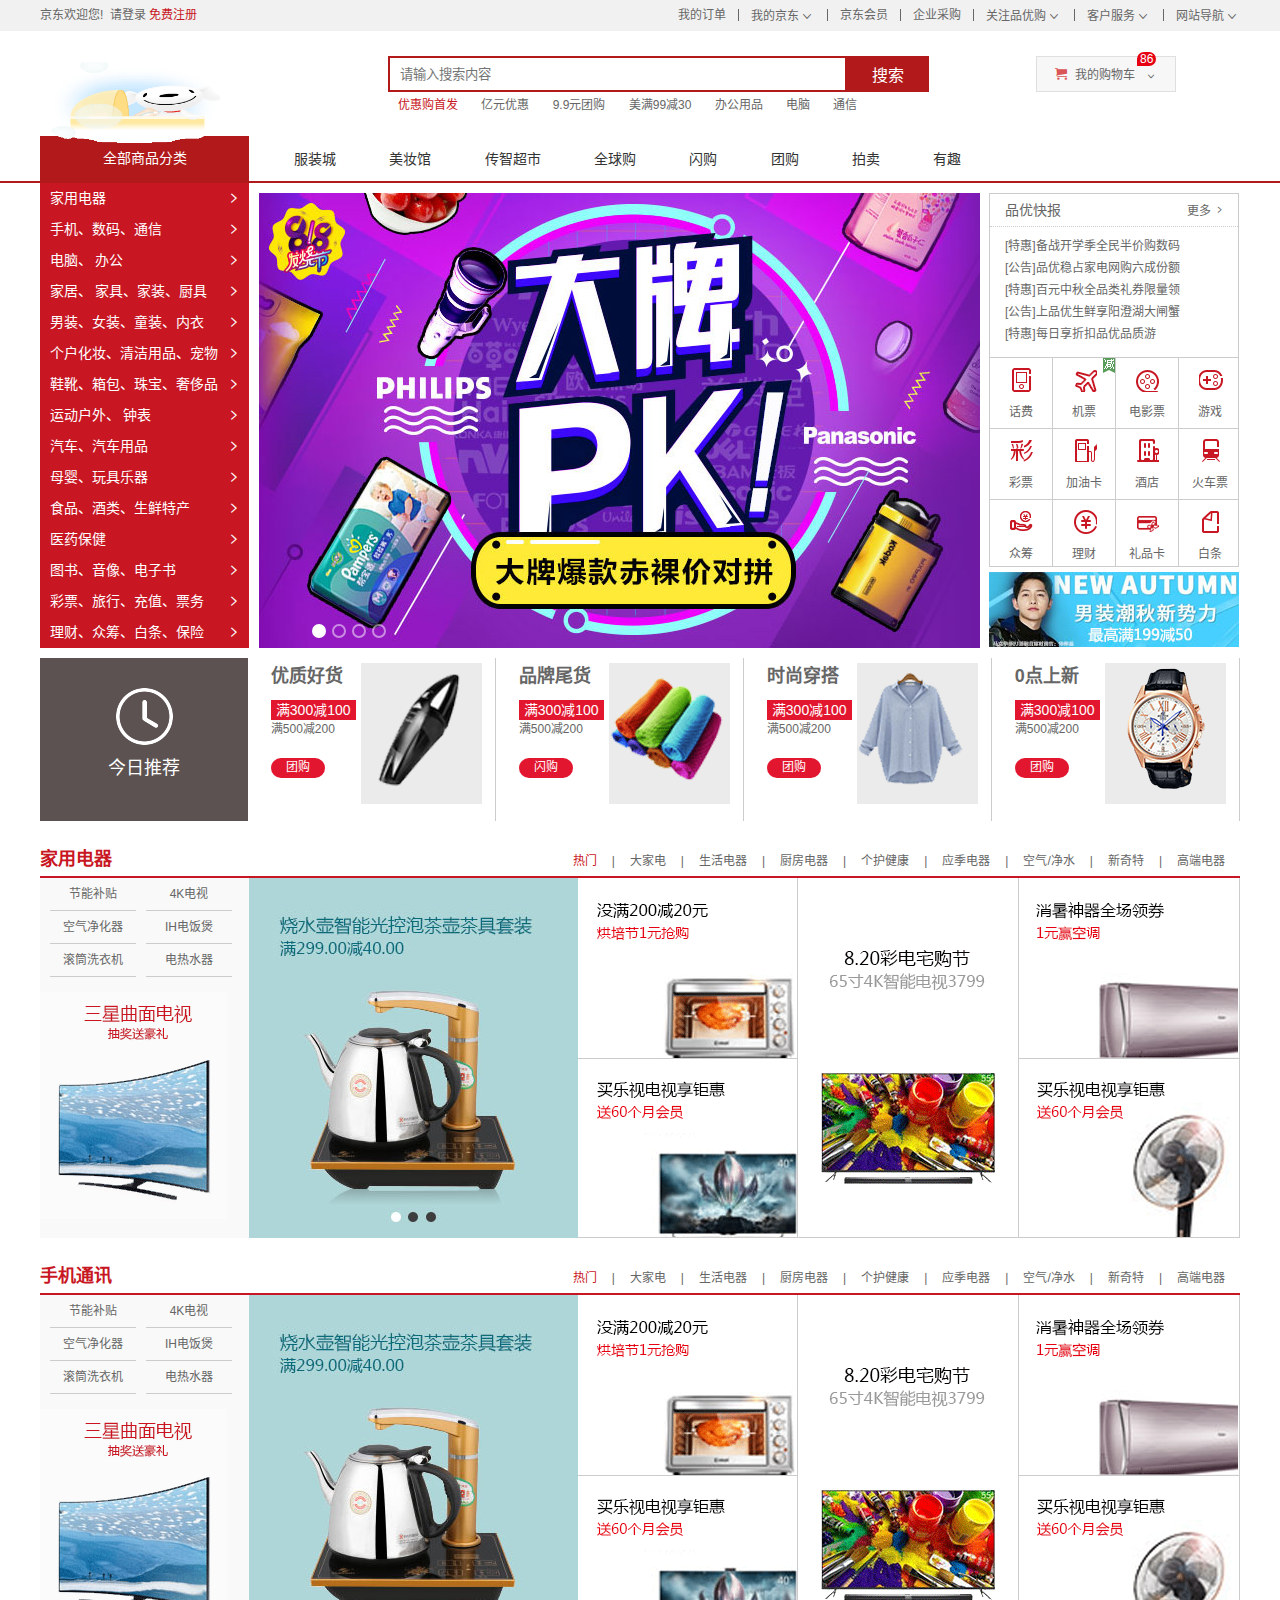
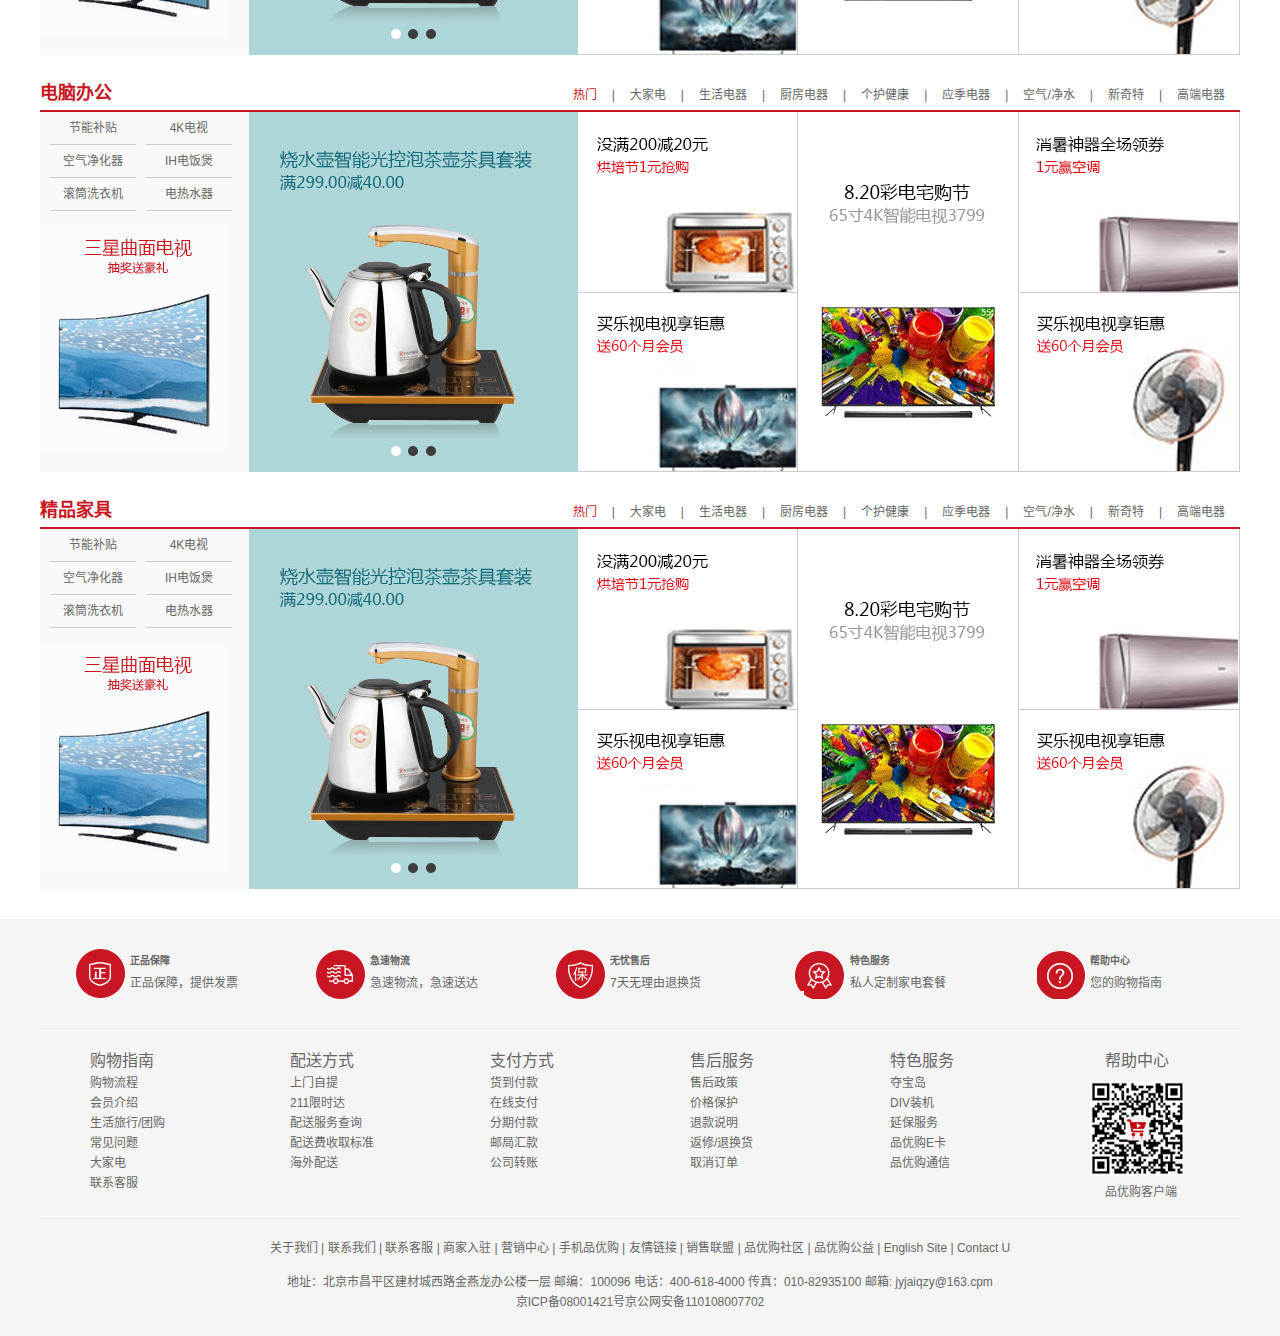
<file: index.html>
<!DOCTYPE html>
<html lang="zh-CN">
  <head>
    <meta charset="UTF-8" />
    <meta name="viewport" content="width=device-width, initial-scale=1.0" />
    <title>京东-综合网购首选-正品低价、品质保障、配送及时、轻松购物！</title>
    <meta
      name="description"
      content="京东JD.COM-专业的综合网上购物商城,销售家电、数码通讯、电脑、家居百货、服装服饰、母婴、图书、食品等数万个品牌优质商品.便捷、诚信的服务，为您提供愉悦的网上购物体验!"
    />
    <meta
      name="Keywords"
      content="网上购物,网上商城,手机,笔记本,电脑,MP3,CD,VCD,DV,相机,数码,配件,手表,存储卡,品优购"
    />
    <link rel="stylesheet" href="./css/base.css" />
    <link rel="stylesheet" href="./css/common.css" />
    <link rel="stylesheet" href="./css/index.css" />
    <link rel="shortcut icon" href="favicon.ico" />

    <script src="./js/tool.js"></script>
    <script src="./js/jquery-3.2.1.min.js"></script>
    <script src="./js/index.js"></script>
  </head>
  <body>
    <!--快捷导航start-->
    <div class="shortcut">
      <div class="w">
        <div class="fl">
          <ul>
            <li>京东欢迎您!&nbsp;&nbsp;</li>
            <li>
              <a href="./list.html">请登录</a>
              <a href="./regist.html" class="style-red" target="_blank"
                >免费注册</a
              >
            </li>
          </ul>
        </div>
        <div class="fr">
          <ul>
            <li><a href="./list.html">我的订单</a></li>
            <li class="spacer"></li>
            <li><a href="./list.html">我的京东</a><i class="icomoon"></i></li>
            <li class="spacer"></li>
            <li><a href="./list.html">京东会员</a></li>
            <li class="spacer"></li>
            <li><a href="./list.html">企业采购</a></li>
            <li class="spacer"></li>
            <li>
              <a href="./list.html">关注品优购</a><i class="icomoon"></i>
            </li>
            <li class="spacer"></li>
            <li><a href="./list.html">客户服务</a><i class="icomoon"></i></li>
            <li class="spacer"></li>
            <li><a href="./list.html">网站导航</a><i class="icomoon"></i></li>
          </ul>
        </div>
      </div>
    </div>
    <!--快捷导航end-->

    <!--header区域start-->
    <div class="header w">
      <!--  logo -->
      <div class="logo">
        <h1><a href="./index.html" title="京东">京东</a></h1>
      </div>

      <!--  search -->
      <div class="search">
        <input type="text" class="text" placeholder="请输入搜索内容" />
        <button class="btn">搜索</button>
      </div>

      <!-- hotwrods -->
      <div class="hotwrods">
        <a href="./list.html" class="style-red">优惠购首发</a>
        <a href="./list.html">亿元优惠</a>
        <a href="./list.html">9.9元团购</a>
        <a href="./list.html">美满99减30</a>
        <a href="./list.html">办公用品</a>
        <a href="./list.html">电脑</a>
        <a href="./list.html">通信</a>
      </div>

      <!-- shopcar -->
      <a href="./shopcar.html" target="_blank">
        <div class="shopcar">
          <i class="car"></i> 我的购物车<i class="arrow"></i>
          <i class="count">86</i>
        </div>
      </a>
    </div>
    <!--header区域end-->

    <!--  nav start -->
    <div class="nav">
      <div class="w">
        <div class="fl">
          <div class="slider">全部商品分类</div>
          <div class="dd">
            <ul>
              <li class="menu_item">
                <a href="./list.html">家用电器</a> <i></i>
              </li>
              <li class="menu_item">
                <a href="./list.html" target="_blank">手机、</a
                ><a href="./list.html" target="_blank">数码、</a
                ><a href="./list.html" target="_blank">通信</a>
                <i></i>
              </li>
              <li class="menu_item">
                <a href="./list.html" target="_blank">电脑、</a>
                <a href="./list.html" target="_blank">办公</a><i></i>
              </li>
              <li class="menu_item">
                <a href="./list.html" target="_blank">家居、</a>
                <a href="./list.html" target="_blank">家具、</a
                ><a href="./list.html" target="_blank">家装、</a
                ><a href="./list.html">厨具</a>
                <i></i>
              </li>
              <li class="menu_item">
                <a href="./list.html" target="_blank">男装、</a
                ><a href="./list.html" target="_blank">女装、</a
                ><a href="./list.html" target="_blank">童装、</a
                ><a href="./list.html" target="_blank">内衣</a>
                <i></i>
              </li>
              <li class="menu_item">
                <a href="./list.html" target="_blank">个户化妆、</a
                ><a href="./list.html" target="_blank">清洁用品、</a
                ><a href="./list.html" target="_blank">宠物</a>
                <i></i>
              </li>
              <li class="menu_item">
                <a href="./list.html" target="_blank">鞋靴、</a
                ><a href="./list.html" target="_blank">箱包、</a
                ><a href="./list.html" target="_blank">珠宝、</a
                ><a href="./list.html" target="_blank">奢侈品</a>
                <i></i>
              </li>
              <li class="menu_item">
                <a href="./list.html" target="_blank">运动户外、</a>
                <a href="./list.html" target="_blank">钟表</a><i></i>
              </li>
              <li class="menu_item">
                <a href="./list.html" target="_blank">汽车、</a
                ><a href="./list.html" target="_blank">汽车用品</a> <i></i>
              </li>
              <li class="menu_item">
                <a href="./list.html" target="_blank">母婴、</a
                ><a href="./list.html" target="_blank">玩具乐器</a><i></i>
              </li>
              <li class="menu_item">
                <a href="./list.html" target="_blank">食品、</a
                ><a href="./list.html" target="_blank">酒类、</a
                ><a href="./list.html" target="_blank">生鲜</a
                ><a href="./list.html" target="_blank">特产</a>
                <i></i>
              </li>
              <li class="menu_item">
                <a href="./list.html" target="_blank">医药保健</a> <i></i>
              </li>
              <li class="menu_item">
                <a href="./list.html" target="_blank">图书、</a
                ><a href="./list.html" target="_blank">音像、</a
                ><a href="./list.html" target="_blank">电子书</a>
                <i></i>
              </li>
              <li class="menu_item">
                <a href="./list.html" target="_blank">彩票、</a
                ><a href="./list.html" target="_blank">旅行、</a
                ><a href="./list.html" target="_blank">充值、</a
                ><a href="./list.html" target="_blank">票务</a>
                <i></i>
              </li>
              <li class="menu_item">
                <a href="./list.html" target="_blank">理财、</a
                ><a href="./list.html" target="_blank">众筹、</a
                ><a href="./list.html" target="_blank">白条、</a
                ><a href="./list.html" target="_blank">保险</a>
                <i></i>
              </li>
            </ul>
          </div>
        </div>
        <div class="fl menu">
          <a href="./list.html" target="_blank">服装城</a>
          <a href="./list.html" target="_blank">美妆馆</a>
          <a href="./list.html" target="_blank">传智超市</a>
          <a href="./list.html" target="_blank">全球购</a>
          <a href="./list.html" target="_blank">闪购</a>
          <a href="./list.html" target="_blank">团购</a>
          <a href="./list.html" target="_blank">拍卖</a>
          <a href="./list.html" target="_blank">有趣</a>
        </div>
      </div>
    </div>
    <!--  nav end -->

    <!-- main模块 -->
    <div class="w">
      <div class="main">
        <div class="focus fl">
          <a href="javascript:;" class="arroww arrow_l"></a>
          <a href="javascript:;" class="arroww arrow_r"></a>
          <ul>
            <li>
              <a href="./details.html" target="_blank">
                <img src="./upload/focus.jpg" alt=""
              /></a>
            </li>
            <li>
              <a href="./details.html" target="_blank">
                <img src="./upload/focus1.jpg" alt=""
              /></a>
            </li>
            <li>
              <a href="./details.html" target="_blank">
                <img src="./upload/focus2.jpg" alt=""
              /></a>
            </li>
            <li>
              <a href="./details.html" target="_blank">
                <img src="./upload/focus3.jpg" alt=""
              /></a>
            </li>
          </ul>
          <ol class="circle"></ol>
        </div>
        <div class="newsflash fr">
          <div class="news">
            <div class="news-hd">品优快报<a href="./list.html">更多</a></div>
            <div class="news-bd">
              <ul>
                <li>
                  <a href="./list.html">[特惠]备战开学季全民半价购数码</a>
                </li>
                <li>
                  <a href="./list.html">[公告]品优稳占家电网购六成份额</a>
                </li>
                <li>
                  <a href="./list.html">[特惠]百元中秋全品类礼券限量领</a>
                </li>
                <li>
                  <a href="./list.html">[公告]上品优生鲜享阳澄湖大闸蟹</a>
                </li>
                <li><a href="./list.html">[特惠]每日享折扣品优品质游</a></li>
              </ul>
            </div>
          </div>
          <div class="lifeservice">
            <ul>
              <li>
                <a href="./details.html" target="_blank">
                  <i class="service_icon service_icon_huafei"></i>
                  <p>话费</p>
                </a>
              </li>
              <li>
                <a href="./details.html" target="_blank">
                  <i class="service_icon service_icon_jipiao"></i>
                  <p>机票</p>
                </a>
                <span class="hot"></span>
              </li>
              <li>
                <a href="./details.html" target="_blank">
                  <i class="service_icon service_icon_dianying"></i>
                  <p>电影票</p>
                </a>
              </li>
              <li>
                <a href="./details.html" target="_blank">
                  <i class="service_icon service_icon_youxi"></i>
                  <p>游戏</p>
                </a>
              </li>
              <li>
                <a href="./details.html" target="_blank">
                  <i class="service_icon service_icon_caipiao"></i>
                  <p>彩票</p>
                </a>
              </li>
              <li>
                <a href="./details.html" target="_blank">
                  <i class="service_icon service_icon_jiayou"></i>
                  <p>加油卡</p>
                </a>
              </li>
              <li>
                <a href="./details.html" target="_blank">
                  <i class="service_icon service_icon_hotel"></i>
                  <p>酒店</p>
                </a>
              </li>
              <li>
                <a href="./details.html" target="_blank">
                  <i class="service_icon service_icon_ticket"></i>
                  <p>火车票</p>
                </a>
              </li>
              <li>
                <a href="./details.html" target="_blank">
                  <i class="service_icon service_icon_zhongchou"></i>
                  <p>众筹</p>
                </a>
              </li>
              <li>
                <a href="./details.html" target="_blank">
                  <i class="service_icon service_icon_licai"></i>
                  <p>理财</p>
                </a>
              </li>
              <li>
                <a href="./details.html" target="_blank">
                  <i class="service_icon service_icon_lipin"></i>
                  <p>礼品卡</p>
                </a>
              </li>
              <li>
                <a href="./details.html" target="_blank">
                  <i class="service_icon service_icon_baitiao"></i>
                  <p>白条</p>
                </a>
              </li>
            </ul>
          </div>
          <div class="bargain">
            <img src="./upload/bargain.jpg" alt="" />
          </div>
        </div>
      </div>
    </div>

    <!--  推荐模块start -->
    <div class="recommend w">
      <div class="recom-hd">
        <img src="./img/clock.png" alt="" />
        <h3>今日推荐</h3>
      </div>
      <div class="recom-bd">
        <ul>
          <li>
            <a href="./list.html">
              <div class="describe">
                <h2 class="dec_titel">优质好货</h2>
                <p class="dec_hot">满300减100</p>
                <p class="dec_cot">满500减200</p>
                <span class="dec_type">团购</span>
              </div>
              <div class="pic">
                <img src="./upload/shangping  (1).png" alt="" />
              </div>
            </a>
          </li>
          <li>
            <a href="./list.html">
              <div class="describe">
                <h2 class="dec_titel">品牌尾货</h2>
                <p class="dec_hot">满300减100</p>
                <p class="dec_cot">满500减200</p>
                <span class="dec_type">闪购</span>
              </div>
              <div class="pic">
                <img src="./upload/shangping  (2).png" alt="" />
              </div>
            </a>
          </li>
          <li>
            <a href="./list.html">
              <div class="describe">
                <h2 class="dec_titel">时尚穿搭</h2>
                <p class="dec_hot">满300减100</p>
                <p class="dec_cot">满500减200</p>
                <span class="dec_type">团购</span>
              </div>
              <div class="pic">
                <img src="./upload/shangping  (3).png" alt="" />
              </div>
            </a>
          </li>
          <li>
            <a href="./list.html">
              <div class="describe">
                <h2 class="dec_titel">0点上新</h2>
                <p class="dec_hot">满300减100</p>
                <p class="dec_cot">满500减200</p>
                <span class="dec_type">团购</span>
              </div>
              <div class="pic">
                <img src="./upload/shangping  (4).png" alt="" />
              </div>
            </a>
          </li>
        </ul>
      </div>
    </div>
    <!--  推荐模块end -->

    <!-- 楼层区 start -->
    <div class="floor">
      <div class="jiadian w">
        <div class="box-hd">
          <h3>家用电器</h3>
          <div class="tab-list">
            <ul>
              <li><a href="./list.html" class="style-red">热门</a>|</li>
              <li><a href="./list.html">大家电</a>|</li>
              <li><a href="./list.html">生活电器</a>|</li>
              <li><a href="./list.html">厨房电器</a>|</li>
              <li><a href="./list.html">个护健康</a>|</li>
              <li><a href="./list.html">应季电器</a>|</li>
              <li><a href="./list.html">空气/净水</a>|</li>
              <li><a href="./list.html">新奇特</a>|</li>
              <li><a href="./list.html">高端电器</a></li>
            </ul>
          </div>
        </div>
        <div class="box-bd">
          <ul class="tab-con">
            <li class="w209">
              <ul class="tab-con-list">
                <li>
                  <a href="./list.html">节能补贴</a>
                </li>
                <li>
                  <a href="./list.html">4K电视</a>
                </li>
                <li>
                  <a href="./list.html">空气净化器</a>
                </li>
                <li>
                  <a href="./list.html">IH电饭煲</a>
                </li>
                <li>
                  <a href="./list.html">滚筒洗衣机</a>
                </li>
                <li>
                  <a href="./list.html">电热水器</a>
                </li>
              </ul>
              <img src="upload/floor-1-1.png" alt="" />
            </li>
            <li class="w329">
              <img src="upload/pic1.jpg" alt="" />
            </li>
            <li class="w219">
              <div class="tab-con-item">
                <a href="./list.html">
                  <img src="upload/floor-1-2.png" alt="" />
                </a>
              </div>
              <div class="tab-con-item">
                <a href="./list.html">
                  <img src="upload/floor-1-3.png" alt="" />
                </a>
              </div>
            </li>
            <li class="w220">
              <div class="tab-con-item">
                <a href="./list.html">
                  <img src="upload/floor-1-4.png" alt="" />
                </a>
              </div>
            </li>
            <li class="w220">
              <div class="tab-con-item">
                <a href="./list.html">
                  <img src="upload/floor-1-5.png" alt="" />
                </a>
              </div>
              <div class="tab-con-item">
                <a href="./list.html">
                  <img src="upload/floor-1-6.png" alt="" />
                </a>
              </div>
            </li>
          </ul>
          <!-- <ul class="tab-con">
        <li>1</li>
        <li>2</li>
        <li>3</li>
        <li>4</li>
        <li>5</li>
      </ul> -->
        </div>
      </div>
      <div class="shouji w">
        <div class="box-hd">
          <h3>手机通讯</h3>
          <div class="tab-list">
            <ul>
              <li><a href="./list.html" class="style-red">热门</a>|</li>
              <li><a href="./list.html">大家电</a>|</li>
              <li><a href="./list.html">生活电器</a>|</li>
              <li><a href="./list.html">厨房电器</a>|</li>
              <li><a href="./list.html">个护健康</a>|</li>
              <li><a href="./list.html">应季电器</a>|</li>
              <li><a href="./list.html">空气/净水</a>|</li>
              <li><a href="./list.html">新奇特</a>|</li>
              <li><a href="./list.html">高端电器</a></li>
            </ul>
          </div>
        </div>
        <div class="box-bd">
          <ul class="tab-con">
            <li class="w209">
              <ul class="tab-con-list">
                <li>
                  <a href="./list.html">节能补贴</a>
                </li>
                <li>
                  <a href="./list.html">4K电视</a>
                </li>
                <li>
                  <a href="./list.html">空气净化器</a>
                </li>
                <li>
                  <a href="./list.html">IH电饭煲</a>
                </li>
                <li>
                  <a href="./list.html">滚筒洗衣机</a>
                </li>
                <li>
                  <a href="./list.html">电热水器</a>
                </li>
              </ul>
              <img src="upload/floor-1-1.png" alt="" />
            </li>
            <li class="w329">
              <img src="upload/pic1.jpg" alt="" />
            </li>
            <li class="w219">
              <div class="tab-con-item">
                <a href="./list.html">
                  <img src="upload/floor-1-2.png" alt="" />
                </a>
              </div>
              <div class="tab-con-item">
                <a href="./list.html">
                  <img src="upload/floor-1-3.png" alt="" />
                </a>
              </div>
            </li>
            <li class="w220">
              <div class="tab-con-item">
                <a href="./list.html">
                  <img src="upload/floor-1-4.png" alt="" />
                </a>
              </div>
            </li>
            <li class="w220">
              <div class="tab-con-item">
                <a href="./list.html">
                  <img src="upload/floor-1-5.png" alt="" />
                </a>
              </div>
              <div class="tab-con-item">
                <a href="./list.html">
                  <img src="upload/floor-1-6.png" alt="" />
                </a>
              </div>
            </li>
          </ul>
          <!-- <ul class="tab-con">
        <li>1</li>
        <li>2</li>
        <li>3</li>
        <li>4</li>
        <li>5</li>
      </ul> -->
        </div>
      </div>
      <div class="diannao w">
        <div class="box-hd">
          <h3>电脑办公</h3>
          <div class="tab-list">
            <ul>
              <li><a href="./list.html" class="style-red">热门</a>|</li>
              <li><a href="./list.html">大家电</a>|</li>
              <li><a href="./list.html">生活电器</a>|</li>
              <li><a href="./list.html">厨房电器</a>|</li>
              <li><a href="./list.html">个护健康</a>|</li>
              <li><a href="./list.html">应季电器</a>|</li>
              <li><a href="./list.html">空气/净水</a>|</li>
              <li><a href="./list.html">新奇特</a>|</li>
              <li><a href="./list.html">高端电器</a></li>
            </ul>
          </div>
        </div>
        <div class="box-bd">
          <ul class="tab-con">
            <li class="w209">
              <ul class="tab-con-list">
                <li>
                  <a href="./list.html">节能补贴</a>
                </li>
                <li>
                  <a href="./list.html">4K电视</a>
                </li>
                <li>
                  <a href="./list.html">空气净化器</a>
                </li>
                <li>
                  <a href="./list.html">IH电饭煲</a>
                </li>
                <li>
                  <a href="./list.html">滚筒洗衣机</a>
                </li>
                <li>
                  <a href="./list.html">电热水器</a>
                </li>
              </ul>
              <img src="upload/floor-1-1.png" alt="" />
            </li>
            <li class="w329">
              <img src="upload/pic1.jpg" alt="" />
            </li>
            <li class="w219">
              <div class="tab-con-item">
                <a href="./list.html">
                  <img src="upload/floor-1-2.png" alt="" />
                </a>
              </div>
              <div class="tab-con-item">
                <a href="./list.html">
                  <img src="upload/floor-1-3.png" alt="" />
                </a>
              </div>
            </li>
            <li class="w220">
              <div class="tab-con-item">
                <a href="./list.html">
                  <img src="upload/floor-1-4.png" alt="" />
                </a>
              </div>
            </li>
            <li class="w220">
              <div class="tab-con-item">
                <a href="./list.html">
                  <img src="upload/floor-1-5.png" alt="" />
                </a>
              </div>
              <div class="tab-con-item">
                <a href="./list.html">
                  <img src="upload/floor-1-6.png" alt="" />
                </a>
              </div>
            </li>
          </ul>
          <!-- <ul class="tab-con">
        <li>1</li>
        <li>2</li>
        <li>3</li>
        <li>4</li>
        <li>5</li>
      </ul> -->
        </div>
      </div>
      <div class="jiaju w">
        <div class="box-hd">
          <h3>精品家具</h3>
          <div class="tab-list">
            <ul>
              <li><a href="./list.html" class="style-red">热门</a>|</li>
              <li><a href="./list.html">大家电</a>|</li>
              <li><a href="./list.html">生活电器</a>|</li>
              <li><a href="./list.html">厨房电器</a>|</li>
              <li><a href="./list.html">个护健康</a>|</li>
              <li><a href="./list.html">应季电器</a>|</li>
              <li><a href="./list.html">空气/净水</a>|</li>
              <li><a href="./list.html">新奇特</a>|</li>
              <li><a href="./list.html">高端电器</a></li>
            </ul>
          </div>
        </div>
        <div class="box-bd">
          <ul class="tab-con">
            <li class="w209">
              <ul class="tab-con-list">
                <li>
                  <a href="./list.html">节能补贴</a>
                </li>
                <li>
                  <a href="./list.html">4K电视</a>
                </li>
                <li>
                  <a href="./list.html">空气净化器</a>
                </li>
                <li>
                  <a href="./list.html">IH电饭煲</a>
                </li>
                <li>
                  <a href="./list.html">滚筒洗衣机</a>
                </li>
                <li>
                  <a href="./list.html">电热水器</a>
                </li>
              </ul>
              <img src="upload/floor-1-1.png" alt="" />
            </li>
            <li class="w329">
              <img src="upload/pic1.jpg" alt="" />
            </li>
            <li class="w219">
              <div class="tab-con-item">
                <a href="./list.html">
                  <img src="upload/floor-1-2.png" alt="" />
                </a>
              </div>
              <div class="tab-con-item">
                <a href="./list.html">
                  <img src="upload/floor-1-3.png" alt="" />
                </a>
              </div>
            </li>
            <li class="w220">
              <div class="tab-con-item">
                <a href="./list.html">
                  <img src="upload/floor-1-4.png" alt="" />
                </a>
              </div>
            </li>
            <li class="w220">
              <div class="tab-con-item">
                <a href="./list.html">
                  <img src="upload/floor-1-5.png" alt="" />
                </a>
              </div>
              <div class="tab-con-item">
                <a href="./list.html">
                  <img src="upload/floor-1-6.png" alt="" />
                </a>
              </div>
            </li>
          </ul>
          <!-- <ul class="tab-con">
        <li>1</li>
        <li>2</li>
        <li>3</li>
        <li>4</li>
        <li>5</li>
      </ul> -->
        </div>
      </div>
    </div>
    <!-- 楼层区 end -->

    <!-- 电梯导航start -->
    <div class="fixedtool">
      <ul>
        <li class="current">家用电器</li>
        <li>手机通讯</li>
        <li>电脑办公</li>
        <li>精品家具</li>
      </ul>
    </div>
    <!-- 电梯导航end -->

    <!--  footer start -->
    <div class="footer">
      <div class="w">
        <!-- mod_service -->
        <div class="mod_service">
          <ul>
            <li>
              <i class="mod_service_icon mod_service_zheng"></i>
              <div class="mod_service_tit">
                <h5>正品保障</h5>
                <p>正品保障，提供发票</p>
              </div>
            </li>
            <li>
              <i class="mod_service_icon mod_service_ji"></i>
              <div class="mod_service_tit">
                <h5>急速物流</h5>
                <p>急速物流，急速送达</p>
              </div>
            </li>
            <li>
              <i class="mod_service_icon mod_service_wu"></i>
              <div class="mod_service_tit">
                <h5>无忧售后</h5>
                <p>7天无理由退换货</p>
              </div>
            </li>
            <li>
              <i class="mod_service_icon mod_service_te"></i>
              <div class="mod_service_tit">
                <h5>特色服务</h5>
                <p>私人定制家电套餐</p>
              </div>
            </li>
            <li>
              <i class="mod_service_icon mod_service_bang"></i>
              <div class="mod_service_tit">
                <h5>帮助中心</h5>
                <p>您的购物指南</p>
              </div>
            </li>
          </ul>
        </div>
        <!-- mod_help -->
        <div class="mod_help">
          <dl class="mod_help_item">
            <dt>购物指南</dt>
            <dd><a href="./list.html">购物流程 </a></dd>
            <dd><a href="./list.html">会员介绍 </a></dd>
            <dd><a href="./list.html">生活旅行/团购 </a></dd>
            <dd><a href="./list.html">常见问题 </a></dd>
            <dd><a href="./list.html">大家电 </a></dd>
            <dd><a href="./list.html">联系客服 </a></dd>
          </dl>
          <dl class="mod_help_item">
            <dt>配送方式</dt>
            <dd><a href="./list.html">上门自提 </a></dd>
            <dd><a href="./list.html">211限时达 </a></dd>
            <dd><a href="./list.html">配送服务查询</a></dd>
            <dd><a href="./list.html">配送费收取标准 </a></dd>
            <dd><a href="./list.html">海外配送 </a></dd>
          </dl>
          <dl class="mod_help_item">
            <dt>支付方式</dt>
            <dd><a href="./list.html">货到付款</a></dd>
            <dd><a href="./list.html">在线支付 </a></dd>
            <dd><a href="./list.html">分期付款 </a></dd>
            <dd><a href="./list.html">邮局汇款 </a></dd>
            <dd><a href="./list.html">公司转账</a></dd>
          </dl>
          <dl class="mod_help_item">
            <dt>售后服务</dt>
            <dd><a href="./list.html">售后政策</a></dd>
            <dd><a href="./list.html">价格保护</a></dd>
            <dd><a href="./list.html">退款说明 </a></dd>
            <dd><a href="./list.html">返修/退换货 </a></dd>
            <dd><a href="./list.html">取消订单</a></dd>
          </dl>
          <dl class="mod_help_item">
            <dt>特色服务</dt>
            <dd><a href="./list.html">夺宝岛 </a></dd>
            <dd><a href="./list.html">DIV装机 </a></dd>
            <dd><a href="./list.html">延保服务 </a></dd>
            <dd><a href="./list.html">品优购E卡 </a></dd>
            <dd><a href="./list.html">品优购通信 </a></dd>
          </dl>
          <dl class="mod_help_item mod_help_app">
            <dt>帮助中心</dt>
            <dd>
              <img src="upload/erweima.png" alt="" />
              <p>品优购客户端</p>
            </dd>
          </dl>
        </div>

        <!-- mod_copyright -->
        <div class="mod_copyright">
          <p class="mod_copyright_links">
            <a href="./list.html">关于我们</a> |
            <a href="./list.html">联系我们</a> |
            <a href="./list.html">联系客服</a> |
            <a href="./list.html">商家入驻 </a> |
            <a href="./list.html">营销中心</a> |
            <a href="./list.html">手机品优购</a> |
            <a href="./list.html">友情链接</a> |
            <a href="./list.html">销售联盟 </a> |
            <a href="./list.html">品优购社区</a> |
            <a href="./list.html"> 品优购公益</a> |
            <a href="./list.html"> English Site </a> |
            <a href="./list.html"> Contact U</a>
          </p>
          <p class="mod_copyright_info">
            地址：北京市昌平区建材城西路金燕龙办公楼一层 邮编：100096
            电话：400-618-4000 传真：010-82935100 邮箱: jyjaiqzy@163.cpm <br />
            京ICP备08001421号京公网安备110108007702
          </p>
        </div>
      </div>
    </div>
    <!--  footer end -->
  </body>
</html>
</file>
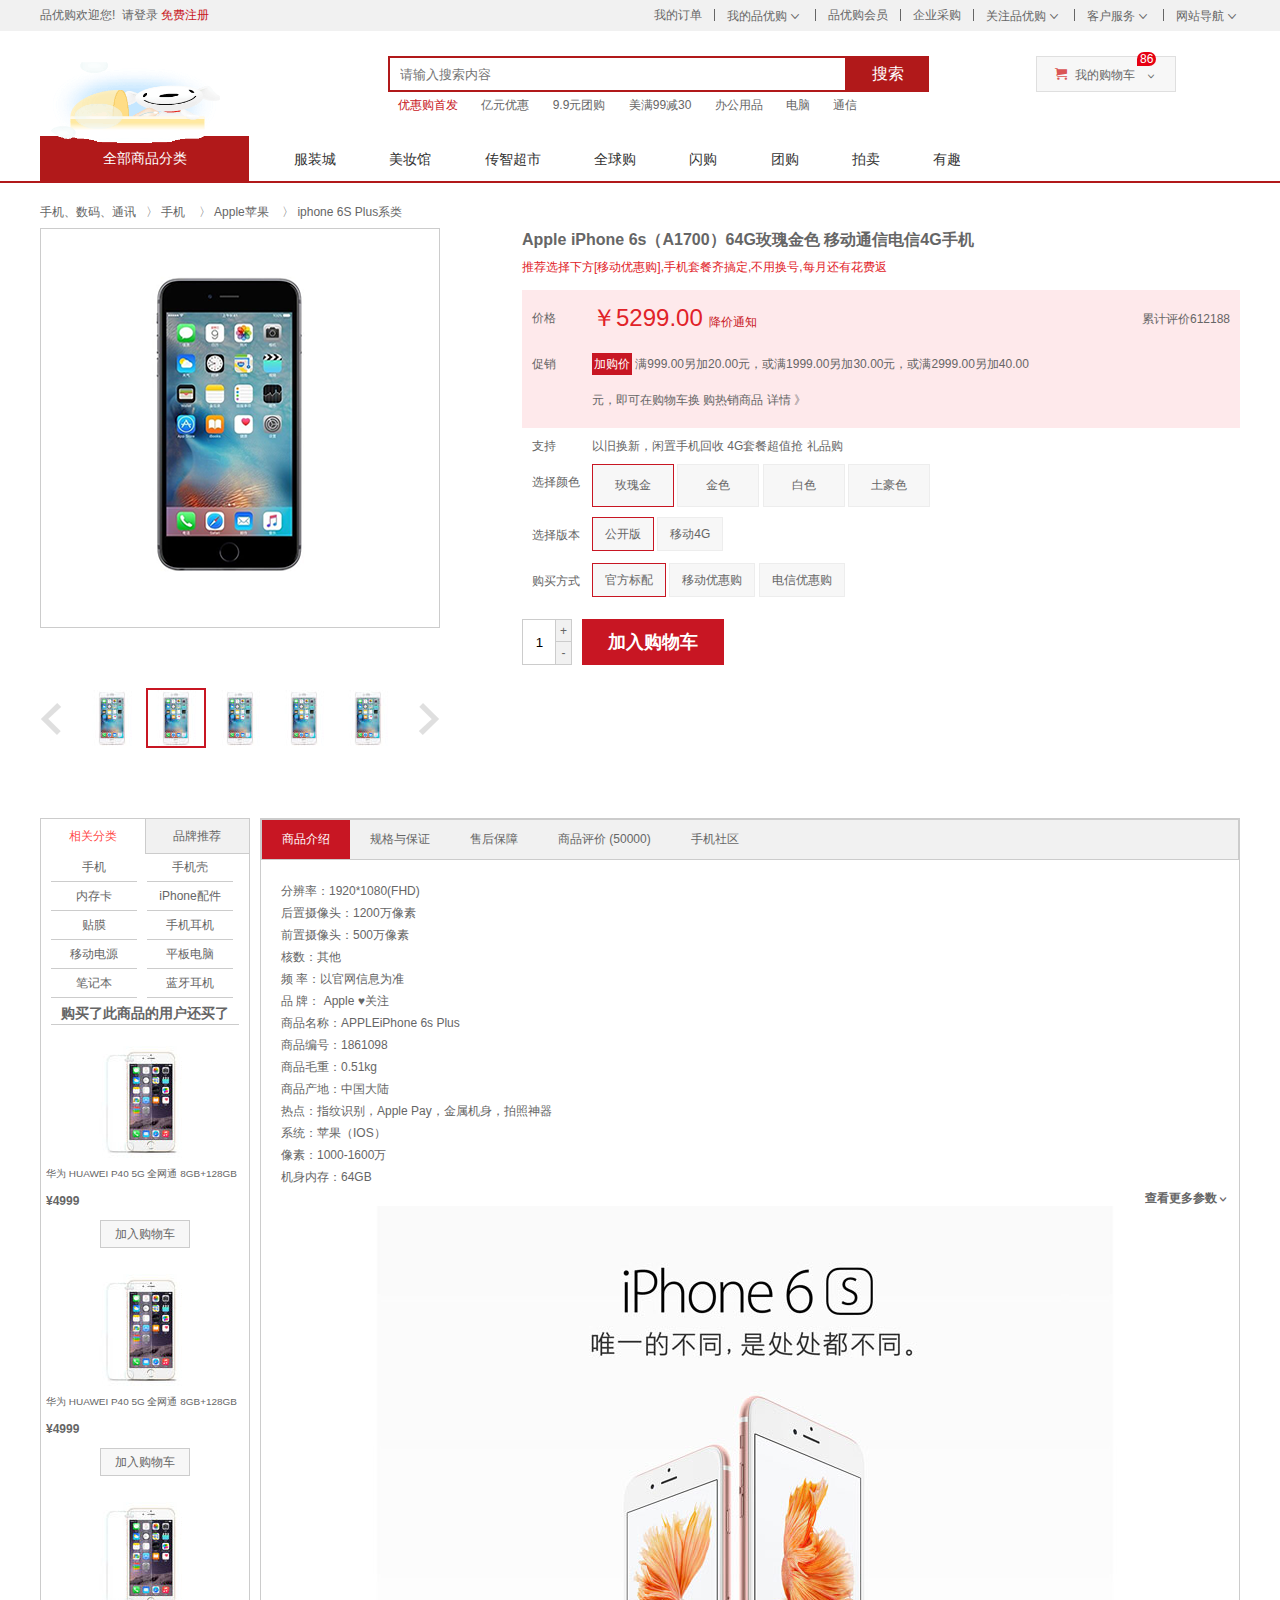
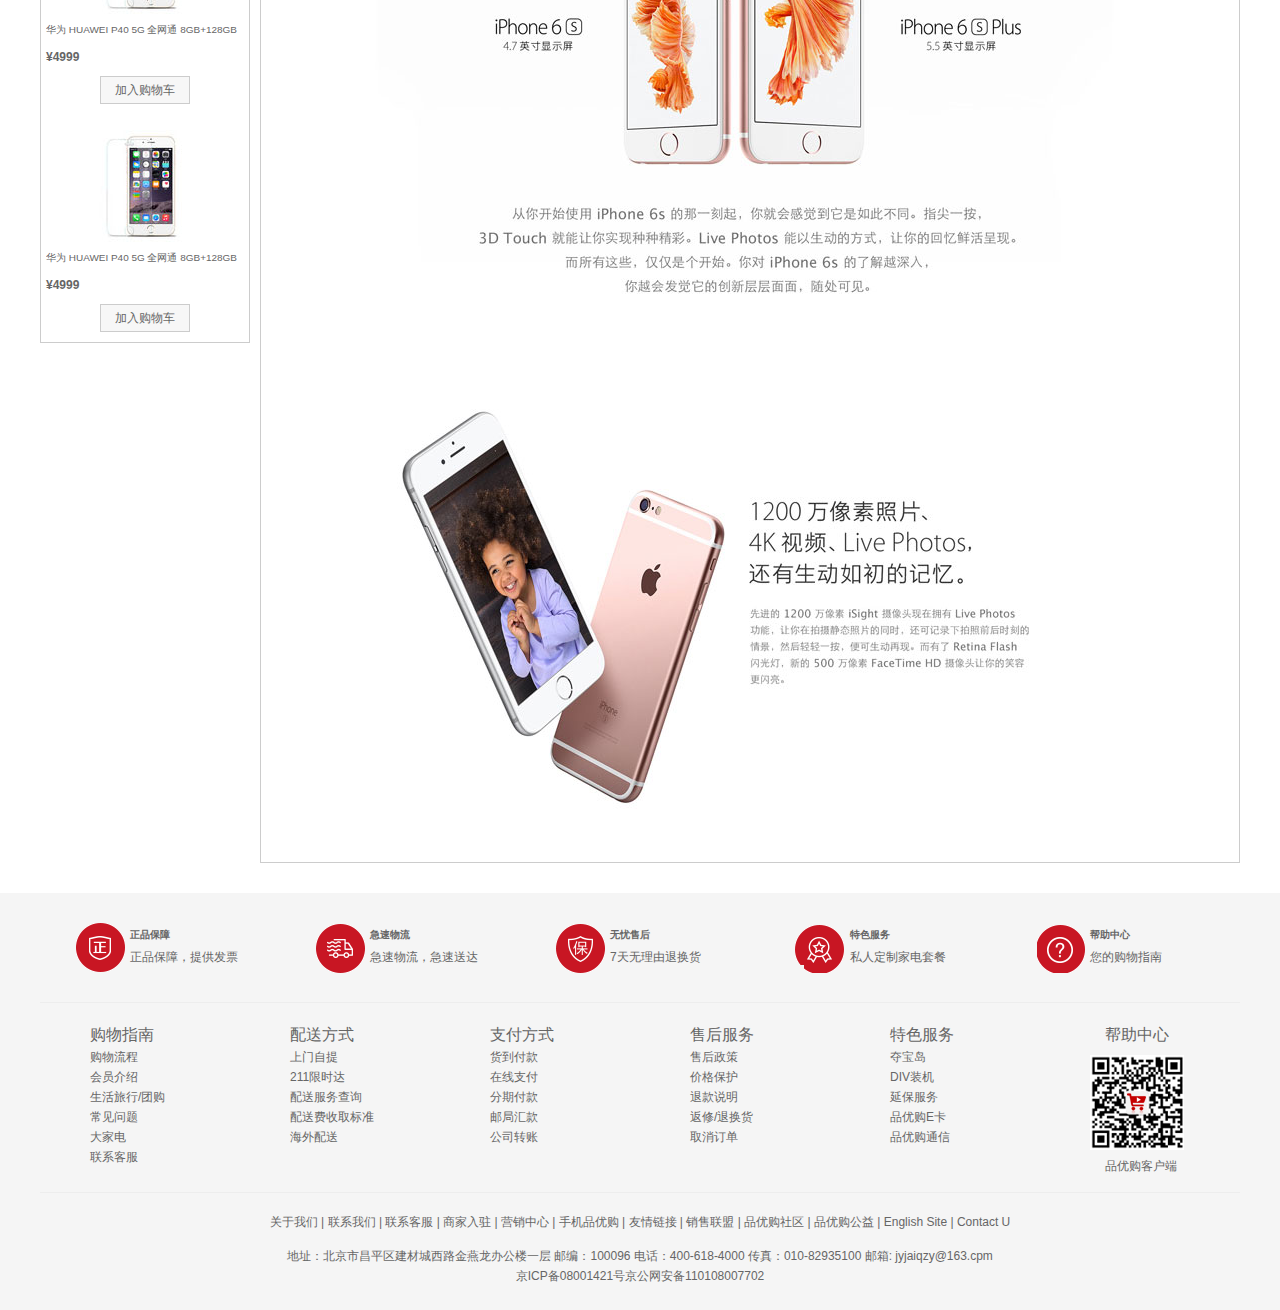
<file: details.html>
<!DOCTYPE html>
<html lang="en">
  <head>
    <meta charset="UTF-8" />
    <meta name="viewport" content="width=device-width, initial-scale=1.0" />
    <link rel="shortcut icon" href="favicon.ico" type="image/x-icon" />
    <title>手机详情页面</title>
    <meta
      name="description"
      content="品优购JD.COM-专业的综合网上购物商城,销售家电、数码通讯、电脑、家居百货、服装服饰、母婴、图书、食品等数万个品牌优质商品.便捷、诚信的服务，为您提供愉悦的网上购物体验!"
    />
    <meta
      name="Keywords"
      content="网上购物,网上商城,手机,笔记本,电脑,MP3,CD,VCD,DV,相机,数码,配件,手表,存储卡,品优购"
    />
    <link rel="stylesheet" href="./css/base.css" />
    <link rel="stylesheet" href="./css/common.css" />
    <link rel="stylesheet" href="./css/details.css" />
    <script src="./js/details.js"></script>
  </head>
  <body>
    <!--快捷导航start-->
    <div class="shortcut">
      <div class="w">
        <div class="fl">
          <ul>
            <li>品优购欢迎您!&nbsp;&nbsp;</li>
            <li>
              <a href="#">请登录</a>
              <a href="#" class="style-red">免费注册</a>
            </li>
          </ul>
        </div>
        <div class="fr">
          <ul>
            <li><a href="#">我的订单</a></li>
            <li class="spacer"></li>
            <li><a href="#">我的品优购</a><i class="icomoon"></i></li>
            <li class="spacer"></li>
            <li><a href="#">品优购会员</a></li>
            <li class="spacer"></li>
            <li><a href="#">企业采购</a></li>
            <li class="spacer"></li>
            <li><a href="#">关注品优购</a><i class="icomoon"></i></li>
            <li class="spacer"></li>
            <li><a href="#">客户服务</a><i class="icomoon"></i></li>
            <li class="spacer"></li>
            <li><a href="#">网站导航</a><i class="icomoon"></i></li>
          </ul>
        </div>
      </div>
    </div>
    <!--快捷导航end-->

    <!--header区域start-->
    <div class="header w">
      <!--  logo -->
      <div class="logo">
        <h1><a href="./index.html" title="品优购">品优购</a></h1>
      </div>

      <!--  search -->
      <div class="search">
        <input type="text" class="text" placeholder="请输入搜索内容" />
        <button class="btn">搜索</button>
      </div>

      <!-- hotwrods -->
      <div class="hotwrods">
        <a href="#" class="style-red">优惠购首发</a>
        <a href="#">亿元优惠</a>
        <a href="#">9.9元团购</a>
        <a href="#">美满99减30</a>
        <a href="#">办公用品</a>
        <a href="#">电脑</a>
        <a href="#">通信</a>
      </div>

      <!-- shopcar -->
      <div class="shopcar">
        <i class="car"></i> 我的购物车<i class="arrow"></i>
        <i class="count">86</i>
      </div>
    </div>
    <!--header区域end-->

    <!--  nav start -->
    <div class="nav">
      <div class="w">
        <div class="fl">
          <div class="slider">全部商品分类</div>
          <div class="dd" style="display: none">
            <ul>
              <li class="menu_item"><a href="#">家用电器</a> <i></i></li>
              <li class="menu_item">
                <a href="#">手机、</a><a href="#">数码、</a><a href="#">通信</a>
                <i></i>
              </li>
              <li class="menu_item">
                <a href="#">电脑、</a> <a href="#">办公</a><i></i>
              </li>
              <li class="menu_item">
                <a href="#">家居、</a> <a href="#">家具、</a
                ><a href="#">家装、</a><a href="#">厨具</a>
                <i></i>
              </li>
              <li class="menu_item">
                <a href="#">男装、</a><a href="#">女装、</a
                ><a href="#">童装、</a><a href="#">内衣</a>
                <i></i>
              </li>
              <li class="menu_item">
                <a href="#">个户化妆、</a><a href="#">清洁用品、</a
                ><a href="#">宠物</a>
                <i></i>
              </li>
              <li class="menu_item">
                <a href="#">鞋靴、</a><a href="#">箱包、</a
                ><a href="#">珠宝、</a><a href="#">奢侈品</a>
                <i></i>
              </li>
              <li class="menu_item">
                <a href="#">运动户外、</a> <a href="#">钟表</a><i></i>
              </li>
              <li class="menu_item">
                <a href="#">汽车、</a><a href="#">汽车用品</a> <i></i>
              </li>
              <li class="menu_item">
                <a href="#">母婴、</a><a href="#">玩具乐器</a><i></i>
              </li>
              <li class="menu_item">
                <a href="#">食品、</a><a href="#">酒类、</a><a href="#">生鲜</a
                ><a href="#">特产</a>
                <i></i>
              </li>
              <li class="menu_item"><a href="#">医药保健</a> <i></i></li>
              <li class="menu_item">
                <a href="#">图书、</a><a href="#">音像、</a
                ><a href="#">电子书</a>
                <i></i>
              </li>
              <li class="menu_item">
                <a href="#">彩票、</a><a href="#">旅行、</a
                ><a href="#">充值、</a><a href="#">票务</a>
                <i></i>
              </li>
              <li class="menu_item">
                <a href="#">理财、</a><a href="#">众筹、</a
                ><a href="#">白条、</a><a href="#">保险</a>
                <i></i>
              </li>
            </ul>
          </div>
        </div>
        <div class="fl menu">
          <a href="#">服装城</a>
          <a href="#">美妆馆</a>
          <a href="#">传智超市</a>
          <a href="#">全球购</a>
          <a href="#">闪购</a>
          <a href="#">团购</a>
          <a href="#">拍卖</a>
          <a href="#">有趣</a>
        </div>
      </div>
    </div>
    <!--  nav end -->

    <!-- 内容详情开始 -->
    <div class="de_container w">
      <!-- 面包屑导航 -->
      <div class="crumb_wrap">
        <a href="#">手机、数码、通讯</a>〉 <a href="#">手机 </a> 〉
        <a href="#">Apple苹果 </a> 〉
        <a href="#">iphone 6S Plus系类</a>
      </div>
      <!-- 产品介绍模块 -->
      <div class="product_intro clearfix">
        <!-- 预览区域 -->
        <div class="preview_wrap fl">
          <div class="preview_img">
            <img src="upload/s3.png" alt="" />
          </div>

          <div class="preview_list">
            <a href="#" class="arrow_prev"></a>
            <a href="#" class="arrow_next"></a>
            <ul class="list_item">
              <li>
                <img src="upload/pre.jpg" alt="" />
              </li>
              <li class="current">
                <img src="upload/pre.jpg" alt="" />
              </li>
              <li>
                <img src="upload/pre.jpg" alt="" />
              </li>
              <li>
                <img src="upload/pre.jpg" alt="" />
              </li>
              <li>
                <img src="upload/pre.jpg" alt="" />
              </li>
            </ul>
          </div>
        </div>
        <!-- 产品详细信息 -->
        <div class="itemInfo_wrap fr">
          <div class="sku_name">
            Apple iPhone 6s（A1700）64G玫瑰金色 移动通信电信4G手机
          </div>
          <div class="news">
            推荐选择下方[移动优惠购],手机套餐齐搞定,不用换号,每月还有花费返
          </div>
          <div class="summary">
            <dl class="summary_price">
              <dt>价格</dt>
              <dd>
                <i class="price">￥5299.00 </i>

                <a href="#">降价通知</a>

                <div class="remark">累计评价612188</div>
              </dd>
            </dl>
            <dl class="summary_promotion">
              <dt>促销</dt>
              <dd>
                <em>加购价</em>
                满999.00另加20.00元，或满1999.00另加30.00元，或满2999.00另加40.00元，即可在购物车换
                购热销商品 详情 》
              </dd>
            </dl>
            <dl class="summary_support">
              <dt>支持</dt>
              <dd>以旧换新，闲置手机回收 4G套餐超值抢 礼品购</dd>
            </dl>
            <dl class="choose_color">
              <dt>选择颜色</dt>
              <dd>
                <a href="javascript:;" class="current">玫瑰金</a>
                <a href="javascript:;">金色</a>
                <a href="javascript:;">白色</a>
                <a href="javascript:;">土豪色</a>
              </dd>
            </dl>
            <dl class="choose_version">
              <dt>选择版本</dt>
              <dd>
                <a href="javascript:;" class="current">公开版</a>
                <a href="javascript:;">移动4G</a>
              </dd>
            </dl>
            <dl class="choose_type">
              <dt>购买方式</dt>
              <dd>
                <a href="javascript:;" class="current">官方标配</a>
                <a href="javascript:;">移动优惠购</a>
                <a href="javascript:;">电信优惠购</a>
              </dd>
            </dl>
            <div class="choose_btns">
              <div class="choose_amount">
                <input type="text" value="1" />
                <a href="javascript:;" class="add">+</a>
                <a href="javascript:;" class="reduce">-</a>
              </div>
              <a href="#" class="addcar">加入购物车</a>
            </div>
          </div>
        </div>
      </div>
      <div class="product_detail clearfix">
        <div class="aside">
          <div class="tab_list">
            <ul>
              <li class="current">相关分类</li>
              <li>品牌推荐</li>
            </ul>
          </div>
          <div class="tab_con">
            <ul class="classify clearfix">
              <li>手机</li>
              <li>手机壳</li>
              <li>内存卡</li>
              <li>iPhone配件</li>
              <li>贴膜</li>
              <li>手机耳机</li>
              <li>移动电源</li>
              <li>平板电脑</li>
              <li>笔记本</li>
              <li>蓝牙耳机</li>
            </ul>
            <p>购买了此商品的用户还买了</p>

            <ul class="addition">
              <li>
                <img src="./upload/aside_img.jpg" alt="" />
                <h5>华为 HUAWEI P40 5G 全网通 8GB+128GB</h5>
                <div class="aside_price">¥4999</div>
                <a href="#" class="as_addcar">加入购物车</a>
              </li>
              <li>
                <img src="./upload/aside_img.jpg" alt="" />
                <h5>华为 HUAWEI P40 5G 全网通 8GB+128GB</h5>
                <div class="aside_price">¥4999</div>
                <a href="#" class="as_addcar">加入购物车</a>
              </li>
              <li>
                <img src="./upload/aside_img.jpg" alt="" />
                <h5>华为 HUAWEI P40 5G 全网通 8GB+128GB</h5>
                <div class="aside_price">¥4999</div>
                <a href="#" class="as_addcar">加入购物车</a>
              </li>
              <li>
                <img src="./upload/aside_img.jpg" alt="" />
                <h5>华为 HUAWEI P40 5G 全网通 8GB+128GB</h5>
                <div class="aside_price">¥4999</div>
                <a href="#" class="as_addcar">加入购物车</a>
              </li>
            </ul>
          </div>
        </div>
        <div class="detail clearfix">
          <div class="detail_tab_list">
            <ul class="params">
              <li class="current">商品介绍</li>
              <li>规格与保证</li>
              <li>售后保障</li>
              <li>商品评价 (50000)</li>
              <li>手机社区</li>
            </ul>
          </div>
          <div class="detail_tab_con">
            <div class="item" style="display: block">
              <ul class="item_info">
                <li>分辨率：1920*1080(FHD)</li>
                <li>后置摄像头：1200万像素</li>
                <li>前置摄像头：500万像素</li>
                <li>核数：其他</li>
                <li>频 率：以官网信息为准</li>
                <li>品 牌： Apple ♥关注</li>
                <li>商品名称：APPLEiPhone 6s Plus</li>
                <li>商品编号：1861098</li>
                <li>商品毛重：0.51kg</li>
                <li>商品产地：中国大陆</li>
                <li>热点：指纹识别，Apple Pay，金属机身，拍照神器</li>
                <li>系统：苹果（IOS）</li>
                <li>像素：1000-1600万</li>
                <li>机身内存：64GB</li>
              </ul>
              <p>
                <a href="#" class="more">查看更多参数</a>
              </p>
              <img src="./upload/detail_img1.jpg" alt="" />
              <img src="./upload/detail_img2.jpg" alt="" />
            </div>
            <div class="item">规格与保证</div>
            <div class="item">售后保障</div>
            <div class="item">商品评价 (50000)</div>
            <div class="item">手机社区</div>
          </div>
        </div>
      </div>
    </div>
    <!-- 内容详情结束 -->

    <!--  footer start -->
    <div class="footer clearfix">
      <div class="w">
        <!-- mod_service -->
        <div class="mod_service">
          <ul>
            <li>
              <i class="mod_service_icon mod_service_zheng"></i>
              <div class="mod_service_tit">
                <h5>正品保障</h5>
                <p>正品保障，提供发票</p>
              </div>
            </li>
            <li>
              <i class="mod_service_icon mod_service_ji"></i>
              <div class="mod_service_tit">
                <h5>急速物流</h5>
                <p>急速物流，急速送达</p>
              </div>
            </li>
            <li>
              <i class="mod_service_icon mod_service_wu"></i>
              <div class="mod_service_tit">
                <h5>无忧售后</h5>
                <p>7天无理由退换货</p>
              </div>
            </li>
            <li>
              <i class="mod_service_icon mod_service_te"></i>
              <div class="mod_service_tit">
                <h5>特色服务</h5>
                <p>私人定制家电套餐</p>
              </div>
            </li>
            <li>
              <i class="mod_service_icon mod_service_bang"></i>
              <div class="mod_service_tit">
                <h5>帮助中心</h5>
                <p>您的购物指南</p>
              </div>
            </li>
          </ul>
        </div>
        <!-- mod_help -->
        <div class="mod_help">
          <dl class="mod_help_item">
            <dt>购物指南</dt>
            <dd><a href="#">购物流程 </a></dd>
            <dd><a href="#">会员介绍 </a></dd>
            <dd><a href="#">生活旅行/团购 </a></dd>
            <dd><a href="#">常见问题 </a></dd>
            <dd><a href="#">大家电 </a></dd>
            <dd><a href="#">联系客服 </a></dd>
          </dl>
          <dl class="mod_help_item">
            <dt>配送方式</dt>
            <dd><a href="#">上门自提 </a></dd>
            <dd><a href="#">211限时达 </a></dd>
            <dd><a href="#">配送服务查询</a></dd>
            <dd><a href="#">配送费收取标准 </a></dd>
            <dd><a href="#">海外配送 </a></dd>
          </dl>
          <dl class="mod_help_item">
            <dt>支付方式</dt>
            <dd><a href="#">货到付款</a></dd>
            <dd><a href="#">在线支付 </a></dd>
            <dd><a href="#">分期付款 </a></dd>
            <dd><a href="#">邮局汇款 </a></dd>
            <dd><a href="#">公司转账</a></dd>
          </dl>
          <dl class="mod_help_item">
            <dt>售后服务</dt>
            <dd><a href="#">售后政策</a></dd>
            <dd><a href="#">价格保护</a></dd>
            <dd><a href="#">退款说明 </a></dd>
            <dd><a href="#">返修/退换货 </a></dd>
            <dd><a href="#">取消订单</a></dd>
          </dl>
          <dl class="mod_help_item">
            <dt>特色服务</dt>
            <dd><a href="#">夺宝岛 </a></dd>
            <dd><a href="#">DIV装机 </a></dd>
            <dd><a href="#">延保服务 </a></dd>
            <dd><a href="#">品优购E卡 </a></dd>
            <dd><a href="#">品优购通信 </a></dd>
          </dl>
          <dl class="mod_help_item mod_help_app">
            <dt>帮助中心</dt>
            <dd>
              <img src="./upload/erweima.png" alt="" />
              <p>品优购客户端</p>
            </dd>
          </dl>
        </div>

        <!-- mod_copyright  -->
        <div class="mod_copyright">
          <p class="mod_copyright_links">
            <a href="#">关于我们</a> | <a href="#">联系我们</a> |
            <a href="#">联系客服</a> | <a href="#">商家入驻 </a> |
            <a href="#">营销中心</a> | <a href="#">手机品优购</a> |
            <a href="#">友情链接</a> | <a href="#">销售联盟 </a> |
            <a href="#">品优购社区</a> | <a href="#"> 品优购公益</a> |
            <a href="#"> English Site </a> | <a href="#"> Contact U</a>
          </p>
          <p class="mod_copyright_info">
            地址：北京市昌平区建材城西路金燕龙办公楼一层 邮编：100096
            电话：400-618-4000 传真：010-82935100 邮箱: jyjaiqzy@163.cpm <br />
            京ICP备08001421号京公网安备110108007702
          </p>
        </div>
      </div>
    </div>
    <!--  footer end -->
  </body>
</html>
</file>
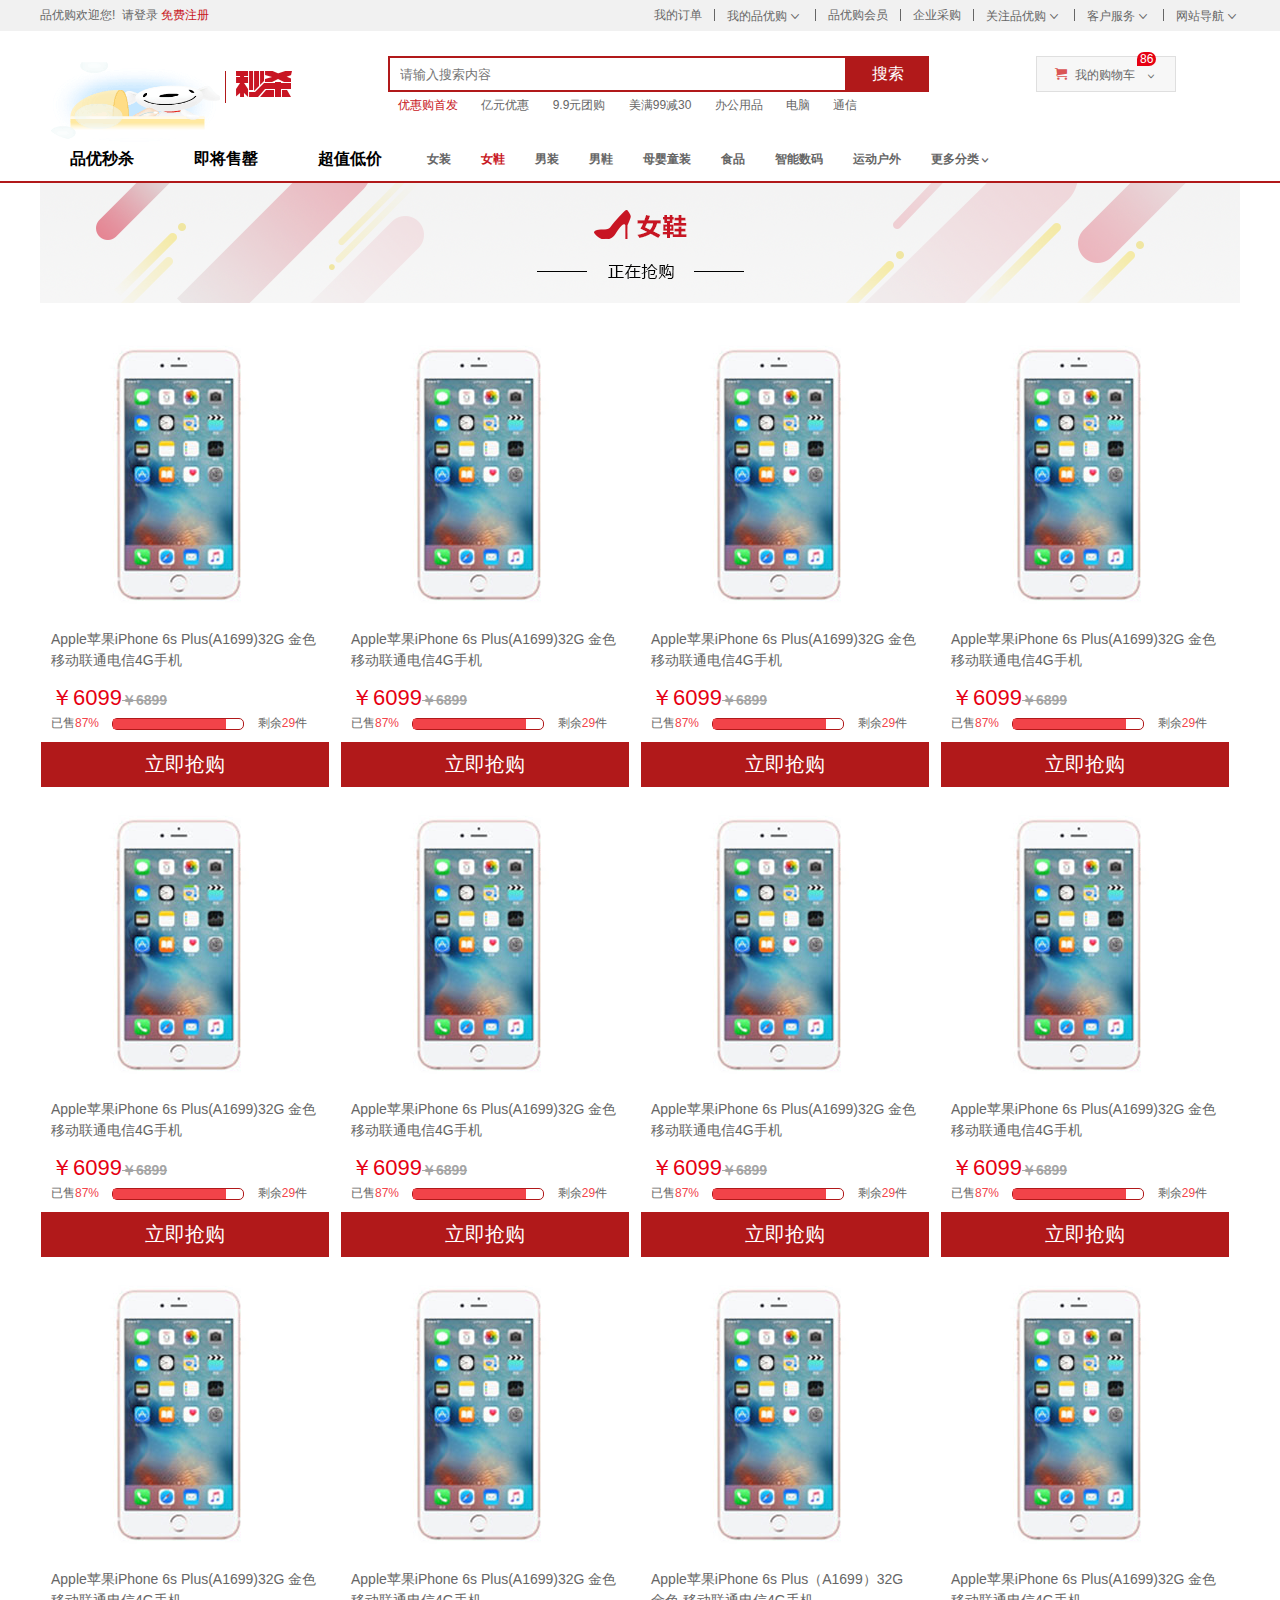
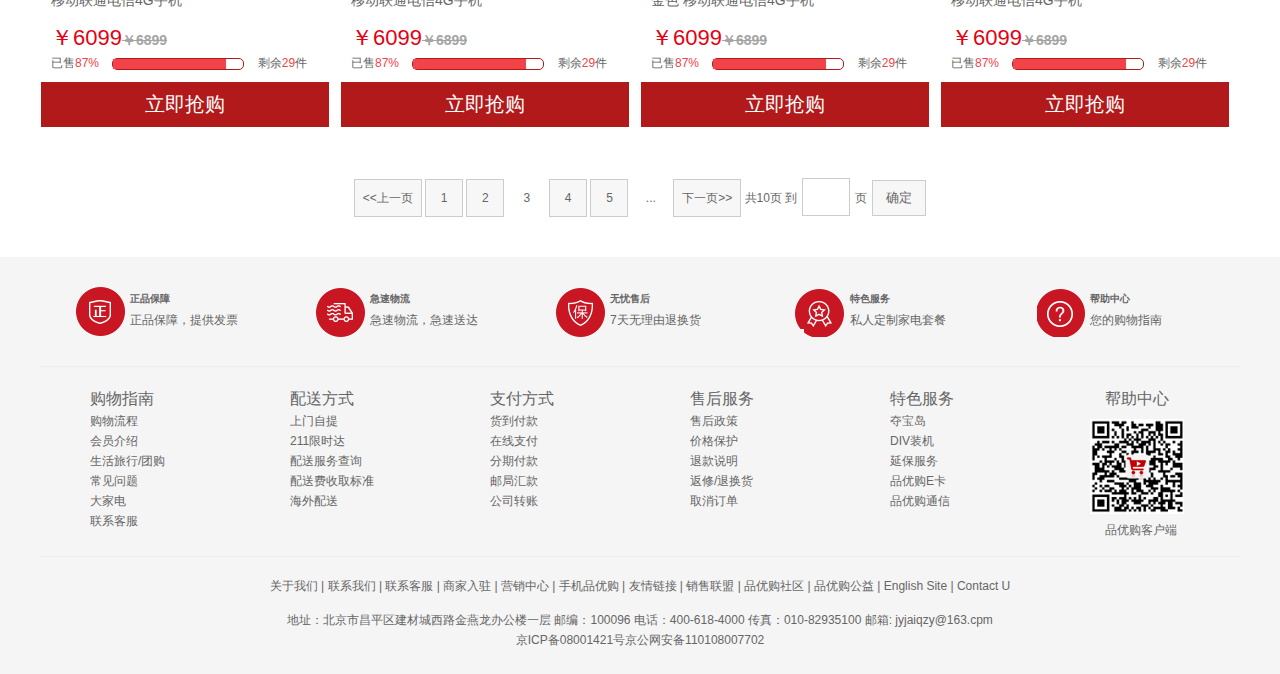
<file: list.html>
<!DOCTYPE html>
<html lang="en">
  <head>
    <meta charset="UTF-8" />
    <meta name="viewport" content="width=device-width, initial-scale=1.0" />
    <title>手机列表页面</title>
    <meta
      name="description"
      content="品优购JD.COM-专业的综合网上购物商城,销售家电、数码通讯、电脑、家居百货、服装服饰、母婴、图书、食品等数万个品牌优质商品.便捷、诚信的服务，为您提供愉悦的网上购物体验!"
    />
    <meta
      name="Keywords"
      content="网上购物,网上商城,手机,笔记本,电脑,MP3,CD,VCD,DV,相机,数码,配件,手表,存储卡,品优购"
    />
    <link rel="stylesheet" href="./css/base.css" />
    <link rel="stylesheet" href="./css/common.css" />
    <link rel="stylesheet" href="./css/index.css" />
    <link rel="shortcut icon" href="favicon.ico" />
    <link rel="stylesheet" href="./css/list.css" />
  </head>
  <body>
    <!--快捷导航start-->
    <div class="shortcut">
      <div class="w">
        <div class="fl">
          <ul>
            <li>品优购欢迎您!&nbsp;&nbsp;</li>
            <li>
              <a href="#">请登录</a>
              <a href="./regist.html" class="style-red">免费注册</a>
            </li>
          </ul>
        </div>
        <div class="fr">
          <ul>
            <li><a href="#">我的订单</a></li>
            <li class="spacer"></li>
            <li><a href="#">我的品优购</a><i class="icomoon"></i></li>
            <li class="spacer"></li>
            <li><a href="#">品优购会员</a></li>
            <li class="spacer"></li>
            <li><a href="#">企业采购</a></li>
            <li class="spacer"></li>
            <li><a href="#">关注品优购</a><i class="icomoon"></i></li>
            <li class="spacer"></li>
            <li><a href="#">客户服务</a><i class="icomoon"></i></li>
            <li class="spacer"></li>
            <li><a href="#">网站导航</a><i class="icomoon"></i></li>
          </ul>
        </div>
      </div>
    </div>
    <!--快捷导航end-->

    <!--header区域start-->
    <div class="header w">
      <!--  logo -->
      <div class="logo">
        <h1><a href="./index.html" title="品优购">品优购</a></h1>
      </div>

      <!--  sk秒杀 -->
      <div class="sk">
        <a href="#"><img src="./upload/sk.png" alt="" /></a>
      </div>

      <!--  search -->
      <div class="search">
        <input type="text" class="text" placeholder="请输入搜索内容" />
        <button class="btn">搜索</button>
      </div>

      <!-- hotwrods -->
      <div class="hotwrods">
        <a href="#" class="style-red">优惠购首发</a>
        <a href="#">亿元优惠</a>
        <a href="#">9.9元团购</a>
        <a href="#">美满99减30</a>
        <a href="#">办公用品</a>
        <a href="#">电脑</a>
        <a href="#">通信</a>
      </div>

      <!-- shopcar -->
      <a href="./shopcar.html">
        <div class="shopcar">
          <i class="car"></i> 我的购物车<i class="arrow"></i>
          <i class="count">86</i>
        </div>
      </a>
    </div>
    <!--header区域end-->

    <!--  nav start -->
    <div class="nav">
      <div class="w">
        <div class="sk_list fl">
          <ul>
            <li><a href="#">品优秒杀</a></li>
            <li><a href="">即将售罄</a></li>
            <li><a href="">超值低价</a></li>
          </ul>
        </div>
        <div class="sk-con fl">
          <ul>
            <li><a href="#">女装</a></li>
            <li><a href="#" class="style-red">女鞋</a></li>
            <li><a href="#">男装</a></li>
            <li><a href="#">男鞋</a></li>
            <li><a href="#">母婴童装</a></li>
            <li><a href="#">食品</a></li>
            <li><a href="#">智能数码</a></li>
            <li><a href="#">运动户外</a></li>
            <li><a href="#">更多分类</a></li>
          </ul>
        </div>
      </div>
    </div>
    <!--  nav end -->

    <div class="sk_container w">
      <div class="sk_hd">
        <a href="#"><img src="./upload/bg_03.png" alt="" /></a>
      </div>
      <div class="sk_bd clearfix">
        <ul>
          <li class="sk_goods">
            <a href="./details.html">
              <img src="./upload/mobile.jpg" alt="" />
              <h5 class="sk_goods_title">
                Apple苹果iPhone 6s Plus(A1699)32G 金色 移动联通电信4G手机
              </h5></a
            >
            <div class="sk_goods_price"><i>￥6099</i><del>￥6899</del></div>
            <div class="sk_goods_progress">
              已售<span class="saled">87%</span>
              <div class="bar">
                <div class="bar_in"></div>
              </div>
              剩余<span class="rest">29</span>件
            </div>
            <a href="#" class="sk_goods_buy">立即抢购</a>
          </li>
          <li class="sk_goods">
            <img src="./upload/mobile.jpg" alt="" />
            <h5 class="sk_goods_title">
              Apple苹果iPhone 6s Plus(A1699)32G 金色 移动联通电信4G手机
            </h5>
            <div class="sk_goods_price"><i>￥6099</i><del>￥6899</del></div>
            <div class="sk_goods_progress">
              已售<span class="saled">87%</span>
              <div class="bar">
                <div class="bar_in"></div>
              </div>
              剩余<span class="rest">29</span>件
            </div>
            <a href="#" class="sk_goods_buy">立即抢购</a>
          </li>
          <li class="sk_goods">
            <img src="./upload/mobile.jpg" alt="" />
            <h5 class="sk_goods_title">
              Apple苹果iPhone 6s Plus(A1699)32G 金色 移动联通电信4G手机
            </h5>
            <div class="sk_goods_price"><i>￥6099</i><del>￥6899</del></div>
            <div class="sk_goods_progress">
              已售<span class="saled">87%</span>
              <div class="bar">
                <div class="bar_in"></div>
              </div>
              剩余<span class="rest">29</span>件
            </div>
            <a href="#" class="sk_goods_buy">立即抢购</a>
          </li>
          <li class="sk_goods">
            <img src="./upload/mobile.jpg" alt="" />
            <h5 class="sk_goods_title">
              Apple苹果iPhone 6s Plus(A1699)32G 金色 移动联通电信4G手机
            </h5>
            <div class="sk_goods_price"><i>￥6099</i><del>￥6899</del></div>
            <div class="sk_goods_progress">
              已售<span class="saled">87%</span>
              <div class="bar">
                <div class="bar_in"></div>
              </div>
              剩余<span class="rest">29</span>件
            </div>
            <a href="#" class="sk_goods_buy">立即抢购</a>
          </li>
          <li class="sk_goods">
            <img src="./upload/mobile.jpg" alt="" />
            <h5 class="sk_goods_title">
              Apple苹果iPhone 6s Plus(A1699)32G 金色 移动联通电信4G手机
            </h5>
            <div class="sk_goods_price"><i>￥6099</i><del>￥6899</del></div>
            <div class="sk_goods_progress">
              已售<span class="saled">87%</span>
              <div class="bar">
                <div class="bar_in"></div>
              </div>
              剩余<span class="rest">29</span>件
            </div>
            <a href="#" class="sk_goods_buy">立即抢购</a>
          </li>
          <li class="sk_goods">
            <img src="./upload/mobile.jpg" alt="" />
            <h5 class="sk_goods_title">
              Apple苹果iPhone 6s Plus(A1699)32G 金色 移动联通电信4G手机
            </h5>
            <div class="sk_goods_price"><i>￥6099</i><del>￥6899</del></div>
            <div class="sk_goods_progress">
              已售<span class="saled">87%</span>
              <div class="bar">
                <div class="bar_in"></div>
              </div>
              剩余<span class="rest">29</span>件
            </div>
            <a href="#" class="sk_goods_buy">立即抢购</a>
          </li>
          <li class="sk_goods">
            <img src="./upload/mobile.jpg" alt="" />
            <h5 class="sk_goods_title">
              Apple苹果iPhone 6s Plus(A1699)32G 金色 移动联通电信4G手机
            </h5>
            <div class="sk_goods_price"><i>￥6099</i><del>￥6899</del></div>
            <div class="sk_goods_progress">
              已售<span class="saled">87%</span>
              <div class="bar">
                <div class="bar_in"></div>
              </div>
              剩余<span class="rest">29</span>件
            </div>
            <a href="#" class="sk_goods_buy">立即抢购</a>
          </li>
          <li class="sk_goods">
            <img src="./upload/mobile.jpg" alt="" />
            <h5 class="sk_goods_title">
              Apple苹果iPhone 6s Plus(A1699)32G 金色 移动联通电信4G手机
            </h5>
            <div class="sk_goods_price"><i>￥6099</i><del>￥6899</del></div>
            <div class="sk_goods_progress">
              已售<span class="saled">87%</span>
              <div class="bar">
                <div class="bar_in"></div>
              </div>
              剩余<span class="rest">29</span>件
            </div>
            <a href="#" class="sk_goods_buy">立即抢购</a>
          </li>
          <li class="sk_goods">
            <img src="./upload/mobile.jpg" alt="" />
            <h5 class="sk_goods_title">
              Apple苹果iPhone 6s Plus(A1699)32G 金色 移动联通电信4G手机
            </h5>
            <div class="sk_goods_price"><i>￥6099</i><del>￥6899</del></div>
            <div class="sk_goods_progress">
              已售<span class="saled">87%</span>
              <div class="bar">
                <div class="bar_in"></div>
              </div>
              剩余<span class="rest">29</span>件
            </div>
            <a href="#" class="sk_goods_buy">立即抢购</a>
          </li>
          <li class="sk_goods">
            <img src="./upload/mobile.jpg" alt="" />
            <h5 class="sk_goods_title">
              Apple苹果iPhone 6s Plus(A1699)32G 金色 移动联通电信4G手机
            </h5>
            <div class="sk_goods_price"><i>￥6099</i><del>￥6899</del></div>
            <div class="sk_goods_progress">
              已售<span class="saled">87%</span>
              <div class="bar">
                <div class="bar_in"></div>
              </div>
              剩余<span class="rest">29</span>件
            </div>
            <a href="#" class="sk_goods_buy">立即抢购</a>
          </li>
          <li class="sk_goods">
            <img src="./upload/mobile.jpg" alt="" />
            <h5 class="sk_goods_title">
              Apple苹果iPhone 6s Plus（A1699）32G 金色 移动联通电信4G手机
            </h5>
            <div class="sk_goods_price"><i>￥6099</i><del>￥6899</del></div>
            <div class="sk_goods_progress">
              已售<span class="saled">87%</span>
              <div class="bar">
                <div class="bar_in"></div>
              </div>
              剩余<span class="rest">29</span>件
            </div>
            <a href="#" class="sk_goods_buy">立即抢购</a>
          </li>
          <li class="sk_goods">
            <img src="./upload/mobile.jpg" alt="" />
            <h5 class="sk_goods_title">
              Apple苹果iPhone 6s Plus(A1699)32G 金色 移动联通电信4G手机
            </h5>
            <div class="sk_goods_price"><i>￥6099</i><del>￥6899</del></div>
            <div class="sk_goods_progress">
              已售<span class="saled">87%</span>
              <div class="bar">
                <div class="bar_in"></div>
              </div>
              剩余<span class="rest">29</span>件
            </div>
            <a href="#" class="sk_goods_buy">立即抢购</a>
          </li>
        </ul>
      </div>
      <!-- 分页 -->
      <div class="page">
        <span class="page_num">
          <a href="#" class="pn_prev">&lt;&lt;上一页</a>
          <a href="#">1</a>
          <a href="#">2</a>
          <a href="#" class="current">3</a>
          <a href="#">4</a>
          <a href="#">5</a>
          <a href="#" class="dotted">...</a>
          <a href="#" class="pn_next">下一页&gt;&gt;</a>
        </span>
        <span class="page_skip">
          共<i>10</i>页 到<input type="text" />页<button>确定</button>
        </span>
      </div>
    </div>

    <!--  footer start -->
    <div class="footer">
      <div class="w">
        <!-- mod_service -->
        <div class="mod_service">
          <ul>
            <li>
              <i class="mod_service_icon mod_service_zheng"></i>
              <div class="mod_service_tit">
                <h5>正品保障</h5>
                <p>正品保障，提供发票</p>
              </div>
            </li>
            <li>
              <i class="mod_service_icon mod_service_ji"></i>
              <div class="mod_service_tit">
                <h5>急速物流</h5>
                <p>急速物流，急速送达</p>
              </div>
            </li>
            <li>
              <i class="mod_service_icon mod_service_wu"></i>
              <div class="mod_service_tit">
                <h5>无忧售后</h5>
                <p>7天无理由退换货</p>
              </div>
            </li>
            <li>
              <i class="mod_service_icon mod_service_te"></i>
              <div class="mod_service_tit">
                <h5>特色服务</h5>
                <p>私人定制家电套餐</p>
              </div>
            </li>
            <li>
              <i class="mod_service_icon mod_service_bang"></i>
              <div class="mod_service_tit">
                <h5>帮助中心</h5>
                <p>您的购物指南</p>
              </div>
            </li>
          </ul>
        </div>
        <!-- mod_help -->
        <div class="mod_help">
          <dl class="mod_help_item">
            <dt>购物指南</dt>
            <dd><a href="#">购物流程 </a></dd>
            <dd><a href="#">会员介绍 </a></dd>
            <dd><a href="#">生活旅行/团购 </a></dd>
            <dd><a href="#">常见问题 </a></dd>
            <dd><a href="#">大家电 </a></dd>
            <dd><a href="#">联系客服 </a></dd>
          </dl>
          <dl class="mod_help_item">
            <dt>配送方式</dt>
            <dd><a href="#">上门自提 </a></dd>
            <dd><a href="#">211限时达 </a></dd>
            <dd><a href="#">配送服务查询</a></dd>
            <dd><a href="#">配送费收取标准 </a></dd>
            <dd><a href="#">海外配送 </a></dd>
          </dl>
          <dl class="mod_help_item">
            <dt>支付方式</dt>
            <dd><a href="#">货到付款</a></dd>
            <dd><a href="#">在线支付 </a></dd>
            <dd><a href="#">分期付款 </a></dd>
            <dd><a href="#">邮局汇款 </a></dd>
            <dd><a href="#">公司转账</a></dd>
          </dl>
          <dl class="mod_help_item">
            <dt>售后服务</dt>
            <dd><a href="#">售后政策</a></dd>
            <dd><a href="#">价格保护</a></dd>
            <dd><a href="#">退款说明 </a></dd>
            <dd><a href="#">返修/退换货 </a></dd>
            <dd><a href="#">取消订单</a></dd>
          </dl>
          <dl class="mod_help_item">
            <dt>特色服务</dt>
            <dd><a href="#">夺宝岛 </a></dd>
            <dd><a href="#">DIV装机 </a></dd>
            <dd><a href="#">延保服务 </a></dd>
            <dd><a href="#">品优购E卡 </a></dd>
            <dd><a href="#">品优购通信 </a></dd>
          </dl>
          <dl class="mod_help_item mod_help_app">
            <dt>帮助中心</dt>
            <dd>
              <img src="./upload/erweima.png" alt="" />
              <p>品优购客户端</p>
            </dd>
          </dl>
        </div>

        <!-- mod_copyright -->
        <!-- mod_copyright  -->
        <div class="mod_copyright">
          <p class="mod_copyright_links">
            <a href="#">关于我们</a> | <a href="#">联系我们</a> |
            <a href="#">联系客服</a> | <a href="#">商家入驻 </a> |
            <a href="#">营销中心</a> | <a href="#">手机品优购</a> |
            <a href="#">友情链接</a> | <a href="#">销售联盟 </a> |
            <a href="#">品优购社区</a> | <a href="#"> 品优购公益</a> |
            <a href="#"> English Site </a> | <a href="#"> Contact U</a>
          </p>
          <p class="mod_copyright_info">
            地址：北京市昌平区建材城西路金燕龙办公楼一层 邮编：100096
            电话：400-618-4000 传真：010-82935100 邮箱: jyjaiqzy@163.cpm <br />
            京ICP备08001421号京公网安备110108007702
          </p>
        </div>
      </div>
    </div>
    <!--  footer end -->
  </body>
</html>
</file>
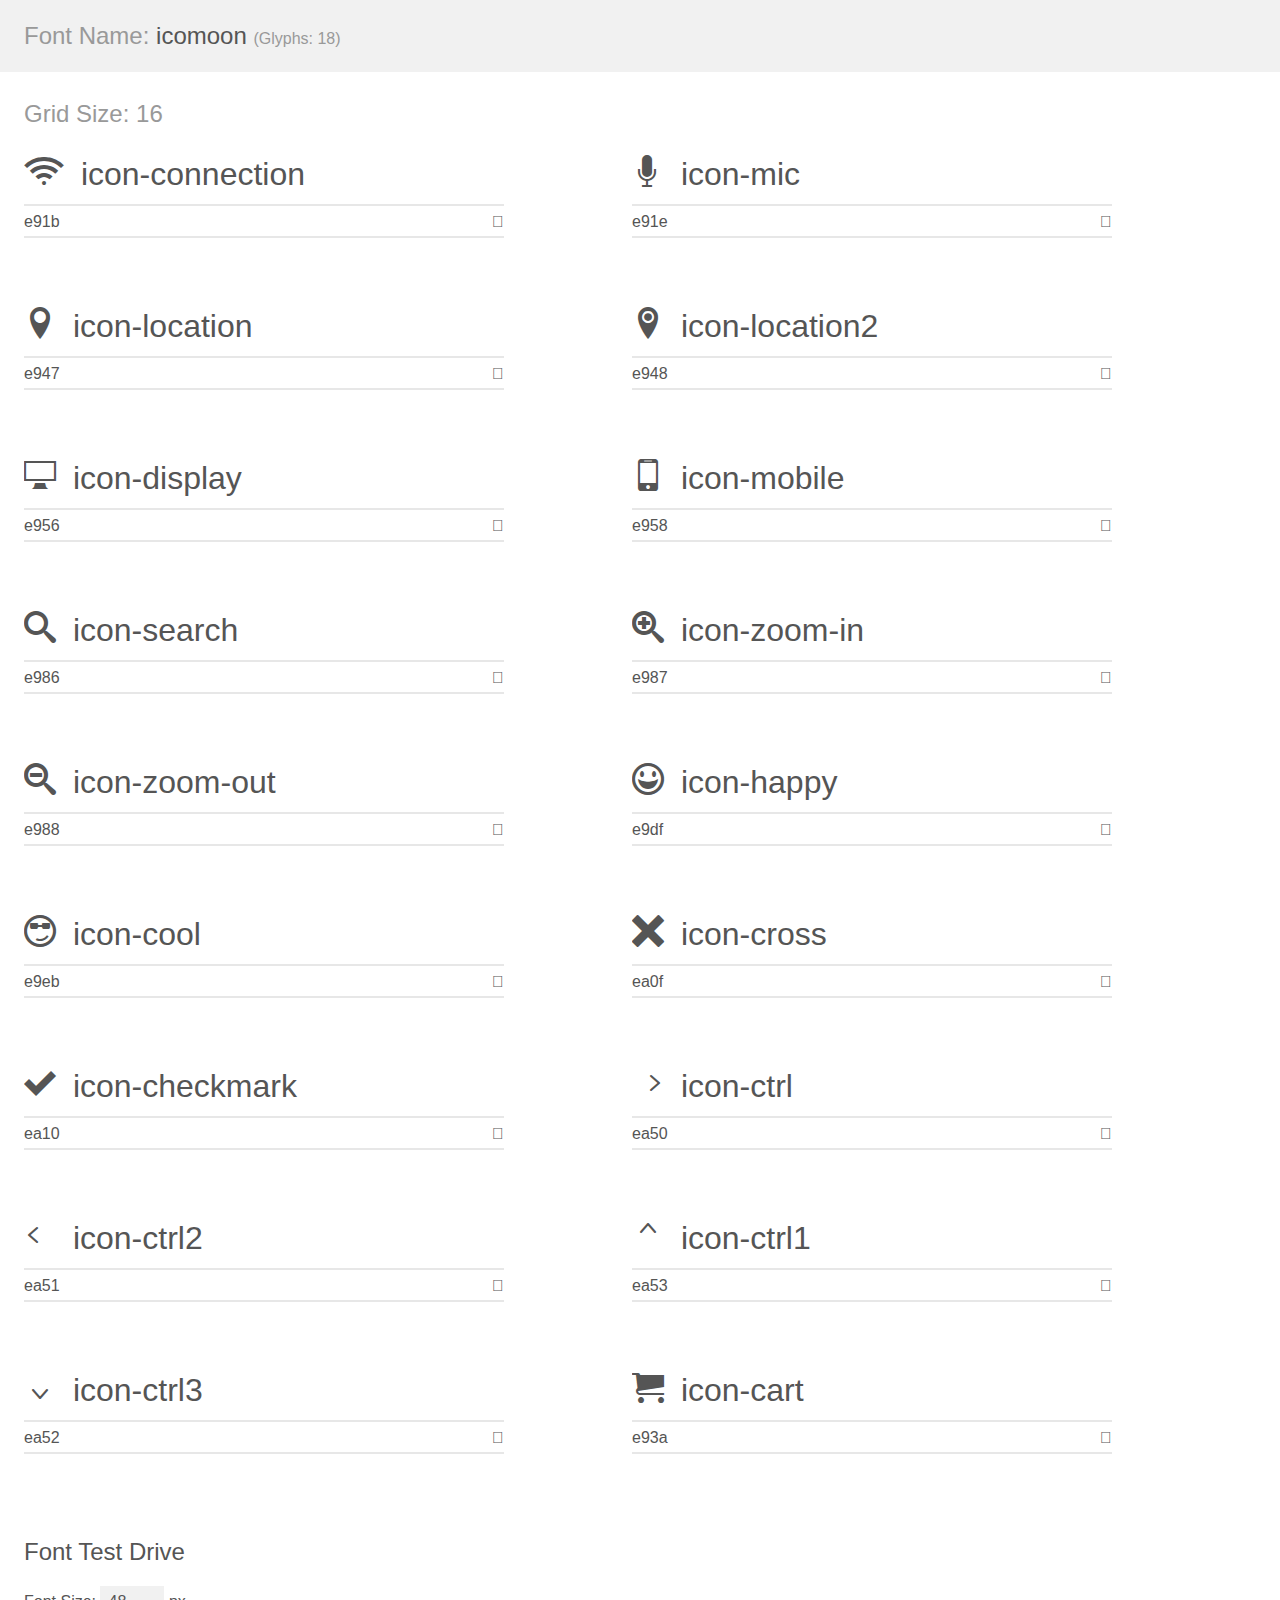
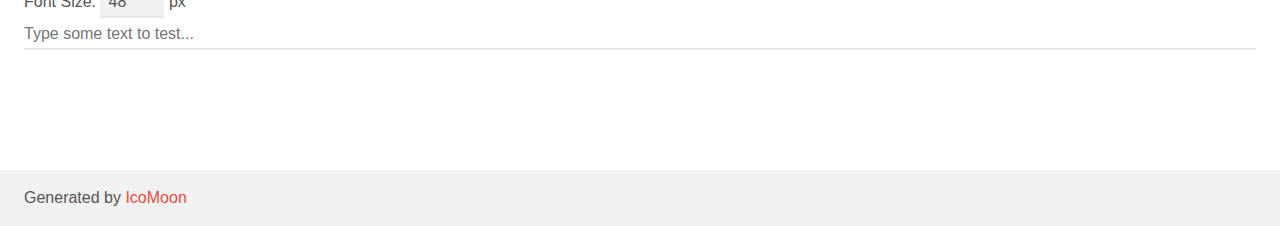
<file: icomoon/demo.html>
<!doctype html>
<html>
<head>
    <meta charset="utf-8">
    <title>IcoMoon Demo</title>
    <meta name="description" content="An Icon Font Generated By IcoMoon.io">
    <meta name="viewport" content="width=device-width, initial-scale=1">
    <link rel="stylesheet" href="demo-files/demo.css">
    <link rel="stylesheet" href="style.css"></head>
<body>
    <div class="bgc1 clearfix">
        <h1 class="mhmm mvm"><span class="fgc1">Font Name:</span> icomoon <small class="fgc1">(Glyphs:&nbsp;18)</small></h1>
    </div>
    <div class="clearfix mhl ptl">
        <h1 class="mvm mtn fgc1">Grid Size: 16</h1>
        <div class="glyph fs1">
            <div class="clearfix bshadow0 pbs">
                <span class="icon-connection"></span>
                <span class="mls"> icon-connection</span>
            </div>
            <fieldset class="fs0 size1of1 clearfix hidden-false">
                <input type="text" readonly value="e91b" class="unit size1of2" />
                <input type="text" maxlength="1" readonly value="&#xe91b;" class="unitRight size1of2 talign-right" />
            </fieldset>
            <div class="fs0 bshadow0 clearfix hidden-true">
                <span class="unit pvs fgc1">liga: </span>
                <input type="text" readonly value="connection, wifi" class="liga unitRight" />
            </div>
        </div>
        <div class="glyph fs1">
            <div class="clearfix bshadow0 pbs">
                <span class="icon-mic"></span>
                <span class="mls"> icon-mic</span>
            </div>
            <fieldset class="fs0 size1of1 clearfix hidden-false">
                <input type="text" readonly value="e91e" class="unit size1of2" />
                <input type="text" maxlength="1" readonly value="&#xe91e;" class="unitRight size1of2 talign-right" />
            </fieldset>
            <div class="fs0 bshadow0 clearfix hidden-true">
                <span class="unit pvs fgc1">liga: </span>
                <input type="text" readonly value="mic, microphone" class="liga unitRight" />
            </div>
        </div>
        <div class="glyph fs1">
            <div class="clearfix bshadow0 pbs">
                <span class="icon-location"></span>
                <span class="mls"> icon-location</span>
            </div>
            <fieldset class="fs0 size1of1 clearfix hidden-false">
                <input type="text" readonly value="e947" class="unit size1of2" />
                <input type="text" maxlength="1" readonly value="&#xe947;" class="unitRight size1of2 talign-right" />
            </fieldset>
            <div class="fs0 bshadow0 clearfix hidden-true">
                <span class="unit pvs fgc1">liga: </span>
                <input type="text" readonly value="location, map-marker" class="liga unitRight" />
            </div>
        </div>
        <div class="glyph fs1">
            <div class="clearfix bshadow0 pbs">
                <span class="icon-location2"></span>
                <span class="mls"> icon-location2</span>
            </div>
            <fieldset class="fs0 size1of1 clearfix hidden-false">
                <input type="text" readonly value="e948" class="unit size1of2" />
                <input type="text" maxlength="1" readonly value="&#xe948;" class="unitRight size1of2 talign-right" />
            </fieldset>
            <div class="fs0 bshadow0 clearfix hidden-true">
                <span class="unit pvs fgc1">liga: </span>
                <input type="text" readonly value="location2, map-marker2" class="liga unitRight" />
            </div>
        </div>
        <div class="glyph fs1">
            <div class="clearfix bshadow0 pbs">
                <span class="icon-display"></span>
                <span class="mls"> icon-display</span>
            </div>
            <fieldset class="fs0 size1of1 clearfix hidden-false">
                <input type="text" readonly value="e956" class="unit size1of2" />
                <input type="text" maxlength="1" readonly value="&#xe956;" class="unitRight size1of2 talign-right" />
            </fieldset>
            <div class="fs0 bshadow0 clearfix hidden-true">
                <span class="unit pvs fgc1">liga: </span>
                <input type="text" readonly value="display, screen" class="liga unitRight" />
            </div>
        </div>
        <div class="glyph fs1">
            <div class="clearfix bshadow0 pbs">
                <span class="icon-mobile"></span>
                <span class="mls"> icon-mobile</span>
            </div>
            <fieldset class="fs0 size1of1 clearfix hidden-false">
                <input type="text" readonly value="e958" class="unit size1of2" />
                <input type="text" maxlength="1" readonly value="&#xe958;" class="unitRight size1of2 talign-right" />
            </fieldset>
            <div class="fs0 bshadow0 clearfix hidden-true">
                <span class="unit pvs fgc1">liga: </span>
                <input type="text" readonly value="mobile, cell-phone" class="liga unitRight" />
            </div>
        </div>
        <div class="glyph fs1">
            <div class="clearfix bshadow0 pbs">
                <span class="icon-search"></span>
                <span class="mls"> icon-search</span>
            </div>
            <fieldset class="fs0 size1of1 clearfix hidden-false">
                <input type="text" readonly value="e986" class="unit size1of2" />
                <input type="text" maxlength="1" readonly value="&#xe986;" class="unitRight size1of2 talign-right" />
            </fieldset>
            <div class="fs0 bshadow0 clearfix hidden-true">
                <span class="unit pvs fgc1">liga: </span>
                <input type="text" readonly value="search, magnifier" class="liga unitRight" />
            </div>
        </div>
        <div class="glyph fs1">
            <div class="clearfix bshadow0 pbs">
                <span class="icon-zoom-in"></span>
                <span class="mls"> icon-zoom-in</span>
            </div>
            <fieldset class="fs0 size1of1 clearfix hidden-false">
                <input type="text" readonly value="e987" class="unit size1of2" />
                <input type="text" maxlength="1" readonly value="&#xe987;" class="unitRight size1of2 talign-right" />
            </fieldset>
            <div class="fs0 bshadow0 clearfix hidden-true">
                <span class="unit pvs fgc1">liga: </span>
                <input type="text" readonly value="zoom-in, magnifier2" class="liga unitRight" />
            </div>
        </div>
        <div class="glyph fs1">
            <div class="clearfix bshadow0 pbs">
                <span class="icon-zoom-out"></span>
                <span class="mls"> icon-zoom-out</span>
            </div>
            <fieldset class="fs0 size1of1 clearfix hidden-false">
                <input type="text" readonly value="e988" class="unit size1of2" />
                <input type="text" maxlength="1" readonly value="&#xe988;" class="unitRight size1of2 talign-right" />
            </fieldset>
            <div class="fs0 bshadow0 clearfix hidden-true">
                <span class="unit pvs fgc1">liga: </span>
                <input type="text" readonly value="zoom-out, magnifier3" class="liga unitRight" />
            </div>
        </div>
        <div class="glyph fs1">
            <div class="clearfix bshadow0 pbs">
                <span class="icon-happy"></span>
                <span class="mls"> icon-happy</span>
            </div>
            <fieldset class="fs0 size1of1 clearfix hidden-false">
                <input type="text" readonly value="e9df" class="unit size1of2" />
                <input type="text" maxlength="1" readonly value="&#xe9df;" class="unitRight size1of2 talign-right" />
            </fieldset>
            <div class="fs0 bshadow0 clearfix hidden-true">
                <span class="unit pvs fgc1">liga: </span>
                <input type="text" readonly value="happy, emoticon" class="liga unitRight" />
            </div>
        </div>
        <div class="glyph fs1">
            <div class="clearfix bshadow0 pbs">
                <span class="icon-cool"></span>
                <span class="mls"> icon-cool</span>
            </div>
            <fieldset class="fs0 size1of1 clearfix hidden-false">
                <input type="text" readonly value="e9eb" class="unit size1of2" />
                <input type="text" maxlength="1" readonly value="&#xe9eb;" class="unitRight size1of2 talign-right" />
            </fieldset>
            <div class="fs0 bshadow0 clearfix hidden-true">
                <span class="unit pvs fgc1">liga: </span>
                <input type="text" readonly value="cool, emoticon13" class="liga unitRight" />
            </div>
        </div>
        <div class="glyph fs1">
            <div class="clearfix bshadow0 pbs">
                <span class="icon-cross"></span>
                <span class="mls"> icon-cross</span>
            </div>
            <fieldset class="fs0 size1of1 clearfix hidden-false">
                <input type="text" readonly value="ea0f" class="unit size1of2" />
                <input type="text" maxlength="1" readonly value="&#xea0f;" class="unitRight size1of2 talign-right" />
            </fieldset>
            <div class="fs0 bshadow0 clearfix hidden-true">
                <span class="unit pvs fgc1">liga: </span>
                <input type="text" readonly value="cross, cancel" class="liga unitRight" />
            </div>
        </div>
        <div class="glyph fs1">
            <div class="clearfix bshadow0 pbs">
                <span class="icon-checkmark"></span>
                <span class="mls"> icon-checkmark</span>
            </div>
            <fieldset class="fs0 size1of1 clearfix hidden-false">
                <input type="text" readonly value="ea10" class="unit size1of2" />
                <input type="text" maxlength="1" readonly value="&#xea10;" class="unitRight size1of2 talign-right" />
            </fieldset>
            <div class="fs0 bshadow0 clearfix hidden-true">
                <span class="unit pvs fgc1">liga: </span>
                <input type="text" readonly value="checkmark, tick" class="liga unitRight" />
            </div>
        </div>
        <div class="glyph fs1">
            <div class="clearfix bshadow0 pbs">
                <span class="icon-ctrl"></span>
                <span class="mls"> icon-ctrl</span>
            </div>
            <fieldset class="fs0 size1of1 clearfix hidden-false">
                <input type="text" readonly value="ea50" class="unit size1of2" />
                <input type="text" maxlength="1" readonly value="&#xea50;" class="unitRight size1of2 talign-right" />
            </fieldset>
            <div class="fs0 bshadow0 clearfix hidden-true">
                <span class="unit pvs fgc1">liga: </span>
                <input type="text" readonly value="ctrl, control" class="liga unitRight" />
            </div>
        </div>
        <div class="glyph fs1">
            <div class="clearfix bshadow0 pbs">
                <span class="icon-ctrl2"></span>
                <span class="mls"> icon-ctrl2</span>
            </div>
            <fieldset class="fs0 size1of1 clearfix hidden-false">
                <input type="text" readonly value="ea51" class="unit size1of2" />
                <input type="text" maxlength="1" readonly value="&#xea51;" class="unitRight size1of2 talign-right" />
            </fieldset>
            <div class="fs0 bshadow0 clearfix hidden-true">
                <span class="unit pvs fgc1">liga: </span>
                <input type="text" readonly value="" class="liga unitRight" />
            </div>
        </div>
        <div class="glyph fs1">
            <div class="clearfix bshadow0 pbs">
                <span class="icon-ctrl1"></span>
                <span class="mls"> icon-ctrl1</span>
            </div>
            <fieldset class="fs0 size1of1 clearfix hidden-false">
                <input type="text" readonly value="ea53" class="unit size1of2" />
                <input type="text" maxlength="1" readonly value="&#xea53;" class="unitRight size1of2 talign-right" />
            </fieldset>
            <div class="fs0 bshadow0 clearfix hidden-true">
                <span class="unit pvs fgc1">liga: </span>
                <input type="text" readonly value="" class="liga unitRight" />
            </div>
        </div>
        <div class="glyph fs1">
            <div class="clearfix bshadow0 pbs">
                <span class="icon-ctrl3"></span>
                <span class="mls"> icon-ctrl3</span>
            </div>
            <fieldset class="fs0 size1of1 clearfix hidden-false">
                <input type="text" readonly value="ea52" class="unit size1of2" />
                <input type="text" maxlength="1" readonly value="&#xea52;" class="unitRight size1of2 talign-right" />
            </fieldset>
            <div class="fs0 bshadow0 clearfix hidden-true">
                <span class="unit pvs fgc1">liga: </span>
                <input type="text" readonly value="" class="liga unitRight" />
            </div>
        </div>
        <div class="glyph fs1">
            <div class="clearfix bshadow0 pbs">
                <span class="icon-cart"></span>
                <span class="mls"> icon-cart</span>
            </div>
            <fieldset class="fs0 size1of1 clearfix hidden-false">
                <input type="text" readonly value="e93a" class="unit size1of2" />
                <input type="text" maxlength="1" readonly value="&#xe93a;" class="unitRight size1of2 talign-right" />
            </fieldset>
            <div class="fs0 bshadow0 clearfix hidden-true">
                <span class="unit pvs fgc1">liga: </span>
                <input type="text" readonly value="cart, purchase" class="liga unitRight" />
            </div>
        </div>
    </div>

    <!--[if gt IE 8]><!-->
    <div class="mhl clearfix mbl">
        <h1>Font Test Drive</h1>
        <label>
            Font Size: <input id="fontSize" type="number" class="textbox0 mbm"
            min="8" value="48" />
            px
        </label>
        <input id="testText" type="text" class="phl size1of1 mvl"
        placeholder="Type some text to test..." value=""/>
        <div id="testDrive" class="icon-" style="font-family: icomoon">&nbsp;
        </div>
    </div>
    <!--<![endif]-->
    <div class="bgc1 clearfix">
        <p class="mhl">Generated by <a href="https://icomoon.io/app">IcoMoon</a></p>
    </div>

    <script src="demo-files/demo.js"></script>
</body>
</html>
</file>
<file: css/base.css>
/*清除元素默认的内外边距  */
* {
  margin: 0;
  padding: 0;
}
/*让所有斜体 不倾斜*/
em,
i {
  font-style: normal;
}
/*去掉列表前面的小点*/
li {
  list-style: none;
}
/*图片没有边框   去掉图片底侧的空白缝隙*/
img {
  border: 0; /*ie6*/
  vertical-align: middle;
  /* display: block; */
}
/*让button 按钮 变成小手*/
button {
  cursor: pointer;
}
/*取消链接的下划线*/
a {
  color: #666;
  text-decoration: none;
}

a:hover {
  color: #e33333;
}

button,
input {
  font-family: "Microsoft YaHei", "Heiti SC", tahoma, arial, "Hiragino Sans GB",
    \\5b8b\4f53, sans-serif;
  /*取消轮廓线 蓝色的*/
  outline: none;
}

body {
  background-color: #fff;
  font: 12px/1.5 "Microsoft YaHei", "Heiti SC", tahoma, arial,
    "Hiragino Sans GB", \\5b8b\4f53, sans-serif;
  color: #666;
}

.hide,
.none {
  display: none;
}
/*清除浮动*/
.clearfix:after {
  visibility: hidden;
  clear: both;
  display: block;
  content: ".";
  height: 0;
}

.clearfix {
  *zoom: 1;
}
</file>
<file: css/common.css>
/*公共样式*/
.fl {
  float: left;
}
.fr {
  float: right;
}
@font-face {
  font-family: "icomoon";
  src: url("../icomoon/fonts/icomoon.eot?7kkyc2");
  src: url("../icomoon/fonts/icomoon.eot?7kkyc2#iefix")
      format("embedded-opentype"),
    url("../icomoon/fonts/icomoon.ttf?7kkyc2") format("truetype"),
    url("../icomoon/fonts/icomoon.woff?7kkyc2") format("woff"),
    url("../icomoon/fonts/icomoon.svg?7kkyc2#icomoon") format("svg");
  font-weight: normal;
  font-style: normal;
}
.fr .icomoon {
  font-family: "icomoon";
  font-size: 16px;
  line-height: 26px;
}
/*版心*/
.w {
  width: 1200px;
  margin: 0 auto;
}
.style-red {
  color: #c81623;
}
.spacer {
  width: 1px;
  height: 12px;
  background-color: #666;
  margin: 9px 12px 0;
}
/*顶部快捷导航*/
.shortcut {
  height: 31px;
  background-color: #f1f1f1;
  line-height: 31px;
}
.shortcut li {
  float: left;
}

/*header区域*/
.header {
  position: relative;
  height: 105px;
}
.logo {
  position: absolute;
  top: 25px;
  left: 0;
  width: 175px;
  height: 56px;
}
.logo a {
  display: block;
  /*overflow: hidden;*/
  width: 180px;
  height: 90px;
  background: url(../img/logo.gif) no-repeat;
  background-size: 190px 90px;

  /*text-indent: -999px;*/
  font-size: 0;
}
.search {
  position: absolute;
  top: 25px;
  left: 348px;
}
.text {
  float: left;
  width: 445px;
  height: 32px;
  border: 2px solid #b1191a;
  padding-left: 10px;
  color: #ccc;
}
.btn {
  float: left;
  width: 82px;
  height: 36px;
  background-color: #b1191a;
  border: 0;
  font-size: 16px;
  color: #fff;
}
.hotwrods {
  position: absolute;
  top: 65px;
  left: 348px;
}
.hotwrods a {
  margin: 0 10px;
}
.shopcar {
  position: absolute;
  top: 25px;
  right: 64px;
  width: 138px;
  height: 34px;
  border: 1px solid #dfdfdf;
  background-color: #f7f7f7;
  line-height: 34px;
  text-align: center;
}
.car {
  font-family: "icomoon";
  color: #da5555;
  margin-right: 5px;
}
.arrow {
  font-family: "icomoon";
  margin-left: 10px;
}
.count {
  position: absolute;
  top: -5px;
  /*应该是左侧对齐 文字才能往右走显示*/
  left: 100px;
  background-color: #e60012;
  height: 14px;
  padding: 0 3px;
  line-height: 14px;
  color: #fff;
  /*border-radius: 左上角 右上角  右下角  左下角;*/
  border-radius: 7px 7px 7px 0;
}

/*nav start*/
.nav {
  height: 45px;
  border-bottom: 2px solid #b1191a;
}
.slider {
  width: 209px;
  height: 45px;
  background: #b1191a;
  text-align: center;
  line-height: 45px;
  color: #fff;
  font-size: 14px;
}

.dd {
  height: 465px;
  background: #c81623;
  width: 209px;
  margin-top: 2px;
  /*  display: none; */
}
.menu {
  height: 46px;
  text-align: center;
  line-height: 46px;
  margin-left: 20px;
}
.menu_item {
  height: 31px;
  line-height: 31px;
  /* margin-left: 1px; */
  padding: 0 10px;
  transition: all 0.5s;
}

.menu_item:hover {
  background-color: #fff;
  padding-left: 20px;
}

.menu a {
  color: #333333;
  margin: 0 25px;
  font-size: 14px;
}
/*鼠标经过li 里面的 a变颜色*/
.menu_item:hover a {
  color: #c81623;
}

.menu_item a {
  font-size: 14px;
  color: #fff;
}
.menu_item i {
  float: right;
  font-family: "icomoon";
  font-size: 18px;
  color: #fff;
}

/*footer开始*/
.footer {
  margin-top: 30px;
  height: 387px;
  background: #f5f5f5;
  padding-top: 30px;
}
.mod_service {
  height: 79px;
  border-bottom: 1px solid #ededed;
}
.mod_service li {
  width: 240px;
  float: left;
  height: 79px;
}
.mod_service_icon {
  float: left;
  width: 50px;
  height: 50px;
  margin-left: 35px;
  background: url(../img/icons.png) no-repeat;
}
.mod_service_zheng {
  background-position: -252px -3px;
}
.mod_service_ji {
  background-position: -254px -53px;
}
.mod_service_wu {
  background-position: -256px -105px;
}
.mod_service_te {
  background-position: -258px -155px;
}
.mod_service_bang {
  background-position: -256px -207px;
}
.mod_service_tit {
  float: left;
  margin-left: 5px;
}
.mod_service_tit h5 {
  margin: 5px 0;
}

.mod_help {
  height: 189px;
  border-bottom: 1px solid #ededed;
}
.mod_help_item {
  float: left;
  width: 150px;
  padding: 20px 0 0 50px;
}
.mod_help_item dt {
  height: 25px;
  font-size: 16px;
}
.mod_help_item dd {
  height: 20px;
  font-size: 12px;
}
.mod_help_app dt,
.mod_help_app p {
  padding-left: 15px;
}
.mod_help_app img {
  margin: 7px 0;
}
.mod_copyright {
  text-align: center;
}
.mod_copyright_links {
  text-align: center;
  margin: 20px 0 15px 0;
}
.mod_copyright_info {
  line-height: 20px;
}
</file>
<file: css/index.css>
.main {
  width: 980px;
  height: 455px;
  margin-left: 219px;
  margin-top: 10px;
}
.arroww {
  width: 24px;
  height: 40px;
  background: rgba(0, 0, 0, 0.3);
  position: absolute;
  top: 50%;
  margin-top: -20px;
  text-align: center;
  line-height: 40px;
  color: #fff;
  font-family: "icomoon";
  font-size: 18px;
  z-index: 999;
}
.arrow_l {
  left: 0;
  display: none;
}
.arrow_r {
  right: 0;
  display: none;
}
.focus {
  position: relative;
  width: 721px;
  height: 455px;
  overflow: hidden;
}
.focus ul li {
  float: left;
}
.focus ul {
  position: absolute;
  top: 0;
  left: 0;
  width: 800%;
}
.focus ul li {
  float: left;
}
.newsflash {
  width: 250px;
  height: 455px;
}
.circle {
  position: absolute;
  bottom: 10px;
  left: 50px;
}
.circle li {
  float: left;
  width: 10px;
  height: 10px;
  border: 2px solid rgba(255, 255, 255, 0.5);
  border-radius: 50%;
  cursor: pointer;
  margin: 0 3px;
}
.current {
  background: #fff;
}
.news {
  height: 163px;
  border: 1px solid #ccc;
}
.news-hd {
  height: 32px;
  line-height: 32px;
  font-size: 14px;
  padding: 0 15px;
  border-bottom: 1px dotted #ccc;
}
.news-hd a {
  float: right;
  font-size: 12px;
  font-family: "icomoon";
}
.news-bd {
  padding: 10px 0 0 15px;
}
.news-bd li {
  height: 22px;
  /*  font-size: 14px; */
}
.lifeservice {
  height: 208px;
  border: 1px solid #ccc;
  border-top: none;
  overflow: hidden;
}
.lifeservice ul {
  width: 252px;
}
.lifeservice li {
  position: relative;
  width: 62px;
  height: 70px;
  border-right: 1px solid #ccc;
  border-bottom: 1px solid #ccc;
  float: left;
}
.hot {
  width: 12px;
  height: 15px;
  position: absolute;
  top: 0;
  right: 0;
  background: url(../img/jian.png) no-repeat;
}
.lifeservice li a {
  display: block;
  width: 100%;
}
.lifeservice li p {
  text-align: center;
}
.service_icon {
  display: block;
  width: 25px;
  height: 25px;
  background: url(../img/icons.png) no-repeat;
  margin: 10px auto;
}
.service_icon_huafei {
  background-position: -16px -16px;
}
.service_icon_jipiao {
  background-position: -77px -16px;
}
.service_icon_dianying {
  background-position: -141px -16px;
}
.service_icon_youxi {
  background-position: -205px -16px;
}
.service_icon_caipiao {
  background-position: -16px -88px;
}
.service_icon_jiayou {
  background-position: -77px -88px;
}
.service_icon_hotel {
  background-position: -141px -88px;
}
.service_icon_ticket {
  background-position: -205px -88px;
}
.service_icon_zhongchou {
  background-position: -16px -159px;
}

.service_icon_licai {
  background-position: -77px -159px;
}
.service_icon_lipin {
  background-position: -141px -154px;
}
.service_icon_baitiao {
  background-position: -205px -159px;
}
.bargain {
  height: 75px;
  margin-top: 5px;
}

/*推荐模块*/
.recommend {
  height: 163px;
  margin-top: 10px;
}
.recom-hd {
  float: left;
  width: 208px;
  height: 163px;
  background: #5c5251;
  text-align: center;
}
.recom-hd img {
  margin: 30px 0 10px 0;
}
.recom-hd h3 {
  font-size: 18px;
  color: #fff;
  font-weight: normal;
}
.recom-bd {
  float: left;
  width: 992px;
  height: 163px;
}
.recom-bd ul {
  width: 995px;
  overflow: hidden;
}
.recom-bd li {
  float: left;
  width: 227px;
  height: 153px;
  padding: 5px 10px;
  border-right: 1px solid #ccc;
}
.recom-bd li a {
  display: flex;
  width: 227px;
  height: 153px;
  justify-content: space-around;
}
.describe {
  margin-left: 10px;
}
.describe .dec_hot {
  height: 20px;
  background: #e2162f;
  padding: 0 5px;
  color: #fff;
  font-size: 14px;
  margin-top: 10px;
}
.describe .dec_type {
  display: inline-block;
  height: 20px;
  color: #fff;
  padding: 0 15px;
  margin-top: 20px;
  background: #e2162f;
  border-radius: 10px;
}
.pic img {
  transition: 0.5s;
}
.pic img:hover {
  margin-top: -10px;
}

/*floor 区域*/

.box-hd {
  height: 30px;
  border-bottom: 2px solid #c81623;
  margin-top: 25px;
}
.box-hd h3 {
  float: left;
  font-size: 18px;
  color: #c81623;
}
.tab-list {
  float: right;
  line-height: 30px;
}
.tab-list li {
  float: left;
}
.tab-list li a {
  margin: 0 15px;
}
.box-bd {
  height: 360px;
}
.w209 {
  width: 209px;
  background-color: #f9f9f9;
}
.w329 {
  width: 329px;
}
.w219 {
  width: 219px;
  border-right: 1px solid #ccc;
}
.w220 {
  width: 220px;
  border-right: 1px solid #ccc;
}
.tab-con li {
  float: left;
  height: 360px;
}
.tab-con-item {
  border-bottom: 1px solid #ccc;
}
.tab-con-list {
  overflow: hidden;
  margin-bottom: 15px;
}
.tab-con-list li {
  width: 86px;
  height: 32px;
  line-height: 32px;
  border-bottom: 1px solid #ccc;
  margin-left: 10px;
  text-align: center;
}
.box-bd li {
  overflow: hidden;
}
.box-bd img {
  /*过渡写到本身上， 谁做动画，给谁加*/
  transition: all 0.2s;
}
/*我们鼠标经过图片 往右走 8px*/
.box-bd img:hover {
  margin-left: 8px;
}

/*电梯导航*/
.fixedtool {
  display: none;
  position: fixed;
  top: 250px;
  left: 50%;
  width: 66px;
  margin-left: -676px;
  background-color: #fff;
}
.fixedtool li {
  height: 32px;
  line-height: 32px;
  text-align: center;
  font-size: 12px;
  border-bottom: 1px solid #ccc;
  cursor: pointer;
}
.fixedtool .current {
  background-color: #c81623;
  color: #fff;
}
</file>
<file: css/details.css>
.de_container {
  margin-top: 20px;
}
.de_container .crumb_wrap {
  height: 25px;
}
.de_container .crumb_wrap a {
  margin-right: 10px;
}
.de_container .product_intro .preview_wrap {
  width: 400px;
  height: 590px;
}
.de_container .product_intro .preview_wrap .preview_img {
  height: 398px;
  border: 1px solid #ccc;
}
.de_container .product_intro .preview_wrap .preview_list {
  position: relative;
  height: 60px;
  margin-top: 60px;
}
.de_container .product_intro .preview_wrap .preview_list .arrow_prev,
.de_container .product_intro .preview_wrap .preview_list .arrow_next {
  position: absolute;
  top: 15px;
  width: 22px;
  height: 32px;
  background-color: purple;
}
.de_container .product_intro .preview_wrap .preview_list .arrow_prev {
  left: 0;
  background: url(../img/arrow-prev.png) no-repeat;
}
.de_container .product_intro .preview_wrap .preview_list .arrow_next {
  right: 0;
  background: url(../img/arrow-next.png) no-repeat;
}
.de_container .product_intro .preview_wrap .preview_list .list_item {
  width: 320px;
  height: 60px;
  margin: 0 auto;
}
.de_container .product_intro .preview_wrap .preview_list .list_item li {
  float: left;
  width: 56px;
  height: 56px;
  border: 2px solid transparent;
  margin: 0 2px;
}
.de_container .product_intro .preview_wrap .preview_list .list_item .current {
  border-color: #c81623;
}
.de_container .product_intro .itemInfo_wrap {
  width: 718px;
}
.de_container .product_intro .itemInfo_wrap .sku_name {
  height: 30px;
  font-size: 16px;
  font-weight: 700;
}
.de_container .product_intro .itemInfo_wrap .news {
  height: 32px;
  color: #e12228;
}
.de_container .product_intro .itemInfo_wrap .summary dl {
  overflow: hidden;
}
.de_container .product_intro .itemInfo_wrap .summary dt,
.de_container .product_intro .itemInfo_wrap .summary dd {
  float: left;
}
.de_container .product_intro .itemInfo_wrap .summary dt {
  width: 60px;
  padding-left: 10px;
  line-height: 36px;
}
.de_container .product_intro .itemInfo_wrap .summary .summary_price,
.de_container .product_intro .itemInfo_wrap .summary .summary_promotion {
  position: relative;
  padding: 10px 0;
  background-color: #fee9eb;
}
.de_container .product_intro .itemInfo_wrap .summary .summary_price .price {
  font-size: 24px;
  color: #e12228;
}
.de_container .product_intro .itemInfo_wrap .summary .summary_price a {
  color: #c81623;
}
.de_container .product_intro .itemInfo_wrap .summary .summary_price .remark {
  position: absolute;
  right: 10px;
  top: 20px;
}
.de_container .product_intro .itemInfo_wrap .summary .summary_promotion {
  padding-top: 0;
}
.de_container .product_intro .itemInfo_wrap .summary .summary_promotion dd {
  width: 450px;
  line-height: 36px;
}
.de_container .product_intro .itemInfo_wrap .summary .summary_promotion em {
  display: inline-block;
  width: 40px;
  height: 22px;
  background-color: #c81623;
  text-align: center;
  line-height: 22px;
  color: #fff;
}
.de_container .product_intro .itemInfo_wrap .summary .summary_support dd {
  line-height: 36px;
}
.de_container .product_intro .itemInfo_wrap .summary .choose_color a {
  display: inline-block;
  width: 80px;
  height: 41px;
  background-color: #f7f7f7;
  border: 1px solid #ededed;
  text-align: center;
  line-height: 41px;
}
.de_container .product_intro .itemInfo_wrap .summary .choose_version {
  margin: 10px 0;
}
.de_container .product_intro .itemInfo_wrap .summary .choose_version a {
  display: inline-block;
  height: 32px;
  padding: 0 12px;
  background-color: #f7f7f7;
  border: 1px solid #ededed;
  text-align: center;
  line-height: 32px;
}
.de_container .product_intro .itemInfo_wrap .summary .choose_type a {
  display: inline-block;
  height: 32px;
  padding: 0 12px;
  background-color: #f7f7f7;
  border: 1px solid #ededed;
  text-align: center;
  line-height: 32px;
}
.de_container .product_intro .itemInfo_wrap .summary .choose_btns {
  margin-top: 20px;
}
.de_container .product_intro .itemInfo_wrap .summary .choose_btns .choose_amount {
  position: relative;
  float: left;
  width: 50px;
  height: 46px;
  background-color: pink;
}
.de_container .product_intro .itemInfo_wrap .summary .choose_btns .choose_amount input {
  width: 33px;
  height: 44px;
  border: 1px solid #ccc;
  text-align: center;
}
.de_container .product_intro .itemInfo_wrap .summary .choose_btns .choose_amount .add,
.de_container .product_intro .itemInfo_wrap .summary .choose_btns .choose_amount .reduce {
  position: absolute;
  right: 0;
  width: 15px;
  height: 22px;
  border: 1px solid #ccc;
  background-color: #f1f1f1;
  text-align: center;
  line-height: 22px;
}
.de_container .product_intro .itemInfo_wrap .summary .choose_btns .choose_amount .add {
  top: 0;
}
.de_container .product_intro .itemInfo_wrap .summary .choose_btns .choose_amount .reduce {
  bottom: 0;
  /*禁止鼠标样式*/
  cursor: not-allowed;
  /* pointer  小手  move  移动  */
}
.de_container .product_intro .itemInfo_wrap .summary .choose_btns .addcar {
  float: left;
  width: 142px;
  height: 46px;
  background-color: #c81623;
  text-align: center;
  line-height: 46px;
  font-size: 18px;
  color: #fff;
  margin-left: 10px;
  font-weight: 700;
}
.de_container .product_intro .itemInfo_wrap .summary a.current {
  border-color: #c81623;
}
.de_container .product_detail .aside {
  float: left;
  width: 208px;
  border: 1px solid #ccc;
}
.de_container .product_detail .aside .tab_list {
  height: 34px;
  background: #f1f1f1;
}
.de_container .product_detail .aside .tab_list ul {
  display: flex;
  /*鼠标点击 添加此类 改变背景色 去除下边框*/
}
.de_container .product_detail .aside .tab_list ul li {
  flex: 1;
  text-align: center;
  line-height: 34px;
  border-bottom: 1px solid #ccc;
}
.de_container .product_detail .aside .tab_list ul li:nth-of-type(2) {
  border-left: 1px solid #ccc;
}
.de_container .product_detail .aside .tab_list ul .current {
  background: #fff;
  border-bottom: none;
  color: rgba(255, 0, 0, 0.747);
}
.de_container .product_detail .aside .tab_con .classify li {
  float: left;
  height: 28px;
  line-height: 28px;
  text-align: center;
  width: 86px;
  border-bottom: 1px solid #ccc;
  margin-left: 10px;
}
.de_container .product_detail .aside .tab_con p {
  font-size: 14px;
  font-weight: 700;
  margin: 5px 10px;
  text-align: center;
  border-bottom: 1px solid #ccc;
}
.de_container .product_detail .aside .tab_con .addition li {
  padding: 0 5px;
}
.de_container .product_detail .aside .tab_con .addition h5 {
  white-space: nowrap;
  overflow: hidden;
  text-overflow: ellipsis;
  font-weight: 400;
}
.de_container .product_detail .aside .tab_con .addition .aside_price {
  font-weight: 700;
  margin: 10px auto;
}
.de_container .product_detail .aside .tab_con .addition .as_addcar {
  display: block;
  width: 88px;
  height: 26px;
  line-height: 26px;
  border: 1px solid #ccc;
  background: #f7f7f7;
  margin: 10px auto;
  text-align: center;
}
.de_container .product_detail .detail {
  float: right;
  width: 978px;
  border: 1px solid #ccc;
}
.de_container .product_detail .detail .detail_tab_list {
  height: 39px;
  border: 1px solid #ccc;
  background: #f1f1f1;
}
.de_container .product_detail .detail .detail_tab_list .params .current {
  background: #c81623;
  color: #fff;
}
.de_container .product_detail .detail .detail_tab_list .params li {
  float: left;
  height: 39px;
  line-height: 39px;
  padding: 0 20px;
  text-align: center;
  cursor: pointer;
}
.de_container .product_detail .detail .detail_tab_con .item {
  display: none;
}
.de_container .product_detail .detail .detail_tab_con .item .item_info {
  padding: 20px 0 0 20px;
}
.de_container .product_detail .detail .detail_tab_con .item .item_info li {
  line-height: 22px;
}
.de_container .product_detail .detail .detail_tab_con .item .more {
  float: right;
  padding-right: 10px;
  font-weight: 700;
  font-family: "icomoon";
}
</file>
<file: css/list.css>
.sk {
  position: absolute;
  top: 40px;
  left: 185px;
  border-left: 1px solid #b1191a;
  height: 32px;
  overflow: hidden;
}
.sk img {
  margin-left: 10px;
}
.sk_list li {
  float: left;
  margin: 0 30px;
  height: 45px;
  line-height: 45px;
}
.sk_list a {
  color: #000;
  font-size: 16px;
  font-weight: 700;
}
.sk_list li a:hover {
  color: #c81523;
}
.sk-con li {
  float: left;
  font-family: "icomoon";
  margin: 0 15px;
  height: 45px;
  line-height: 45px;
  font-weight: 700;
}
.sk_bd {
  margin-top: 25px;
}
.sk_bd ul {
  width: 1222px;
  overflow: hidden;
}
.sk_goods {
  position: relative;
  float: left;
  width: 288px;
  height: 458px;
  border: 1px solid transparent;
  margin: 0 10px 10px 0;
}
.sk_goods:hover {
  border: 1px solid #e12228;
}
.sk_goods_title {
  font-size: 14px;
  color: #666;
  font-weight: normal;
  padding: 10px;
}
.sk_goods_price {
  padding: 0 10px;
}

.sk_goods_price i {
  font-size: 22px;
  color: #e60012;
}
.sk_goods_price del {
  font-size: 14px;
  font-weight: 700;
  color: #a4a4a4;
}
.sk_goods_progress {
  padding: 0 10px;
}
.bar {
  display: inline-block;
  width: 130px;
  height: 10px;
  vertical-align: middle;
  border: 1px solid #b1191a;
  margin: 0 10px;
  border-radius: 5px;
}
.bar_in {
  width: 87%;
  height: 10px;
  background-color: #f24349;
}
.sk_goods_progress span {
  color: #f24349;
}
.sk_goods_buy {
  position: absolute;
  bottom: 0;
  width: 100%;
  height: 45px;
  line-height: 45px;
  text-align: center;
  color: #fff;
  background-color: #b1191a;
  font-size: 20px;
}
/*分页*/
.page {
  margin: 40px 0;
  text-align: center;
}
.page_num a {
  display: inline-block;
  width: 36px;
  height: 36px;
  line-height: 36px;
  border: 1px solid #ccc;
  background-color: #f7f7f7;
}
.page_num .pn_prev,
.page_num .pn_next {
  width: 66px;
}
.page_num .current,
.page_num .dotted {
  border: 1px solid transparent;
  background-color: transparent;
}
.page_skip input {
  width: 46px;
  height: 36px;
  margin: 0 5px;
  color: #666;
  border: 1px solid #ccc;
  text-align: center;
  transition: all 0.3s;
}
.page_skip input:focus {
  width: 76px;
  border: 1px solid #1abc9c;
}
.page_skip button {
  width: 54px;
  height: 36px;
  margin-left: 5px;
  color: #666;
  border: 1px solid #ccc;
  background-color: #f7f7f7;
}
</file>
<file: icomoon/demo-files/demo.css>
body {
  padding: 0;
  margin: 0;
  font-family: sans-serif;
  font-size: 1em;
  line-height: 1.5;
  color: #555;
  background: #fff;
}
h1 {
  font-size: 1.5em;
  font-weight: normal;
}
small {
  font-size: .66666667em;
}
a {
  color: #e74c3c;
  text-decoration: none;
}
a:hover, a:focus {
  box-shadow: 0 1px #e74c3c;
}
.bshadow0, input {
  box-shadow: inset 0 -2px #e7e7e7;
}
input:hover {
  box-shadow: inset 0 -2px #ccc;
}
input, fieldset {
  font-family: sans-serif;
  font-size: 1em;
  margin: 0;
  padding: 0;
  border: 0;
}
input {
  color: inherit;
  line-height: 1.5;
  height: 1.5em;
  padding: .25em 0;
}
input:focus {
  outline: none;
  box-shadow: inset 0 -2px #449fdb;
}
.glyph {
  font-size: 16px;
  width: 15em;
  padding-bottom: 1em;
  margin-right: 4em;
  margin-bottom: 1em;
  float: left;
  overflow: hidden;
}
.liga {
  width: 80%;
  width: calc(100% - 2.5em);
}
.talign-right {
  text-align: right;
}
.talign-center {
  text-align: center;
}
.bgc1 {
  background: #f1f1f1;
}
.fgc1 {
  color: #999;
}
.fgc0 {
  color: #000;
}
p {
  margin-top: 1em;
  margin-bottom: 1em;
}
.mvm {
  margin-top: .75em;
  margin-bottom: .75em;
}
.mtn {
  margin-top: 0;
}
.mtl, .mal {
  margin-top: 1.5em;
}
.mbl, .mal {
  margin-bottom: 1.5em;
}
.mal, .mhl {
  margin-left: 1.5em;
  margin-right: 1.5em;
}
.mhmm {
  margin-left: 1em;
  margin-right: 1em;
}
.mls {
  margin-left: .25em;
}
.ptl {
  padding-top: 1.5em;
}
.pbs, .pvs {
  padding-bottom: .25em;
}
.pvs, .pts {
  padding-top: .25em;
}
.unit {
  float: left;
}
.unitRight {
  float: right;
}
.size1of2 {
  width: 50%;
}
.size1of1 {
  width: 100%;
}
.clearfix:before, .clearfix:after {
  content: " ";
  display: table;
}
.clearfix:after {
  clear: both;
}
.hidden-true {
  display: none;
}
.textbox0 {
  width: 3em;
  background: #f1f1f1;
  padding: .25em .5em;
  line-height: 1.5;
  height: 1.5em;
}
#testDrive {
  display: block;
  padding-top: 24px;
  line-height: 1.5;
}
.fs0 {
  font-size: 16px;
}
.fs1 {
  font-size: 32px;
}
</file>
<file: icomoon/style.css>
@font-face {
  font-family: 'icomoon';
  src:  url('fonts/icomoon.eot?ne5ljl');
  src:  url('fonts/icomoon.eot?ne5ljl#iefix') format('embedded-opentype'),
    url('fonts/icomoon.ttf?ne5ljl') format('truetype'),
    url('fonts/icomoon.woff?ne5ljl') format('woff'),
    url('fonts/icomoon.svg?ne5ljl#icomoon') format('svg');
  font-weight: normal;
  font-style: normal;
  font-display: block;
}

[class^="icon-"], [class*=" icon-"] {
  /* use !important to prevent issues with browser extensions that change fonts */
  font-family: 'icomoon' !important;
  speak: never;
  font-style: normal;
  font-weight: normal;
  font-variant: normal;
  text-transform: none;
  line-height: 1;

  /* Better Font Rendering =========== */
  -webkit-font-smoothing: antialiased;
  -moz-osx-font-smoothing: grayscale;
}

.icon-connection:before {
  content: "\e91b";
}
.icon-mic:before {
  content: "\e91e";
}
.icon-location:before {
  content: "\e947";
}
.icon-location2:before {
  content: "\e948";
}
.icon-display:before {
  content: "\e956";
}
.icon-mobile:before {
  content: "\e958";
}
.icon-search:before {
  content: "\e986";
}
.icon-zoom-in:before {
  content: "\e987";
}
.icon-zoom-out:before {
  content: "\e988";
}
.icon-happy:before {
  content: "\e9df";
}
.icon-cool:before {
  content: "\e9eb";
}
.icon-cross:before {
  content: "\ea0f";
}
.icon-checkmark:before {
  content: "\ea10";
}
.icon-ctrl:before {
  content: "\ea50";
}
.icon-ctrl2:before {
  content: "\ea51";
}
.icon-ctrl1:before {
  content: "\ea53";
}
.icon-ctrl3:before {
  content: "\ea52";
}
.icon-cart:before {
  content: "\e93a";
}
</file>
